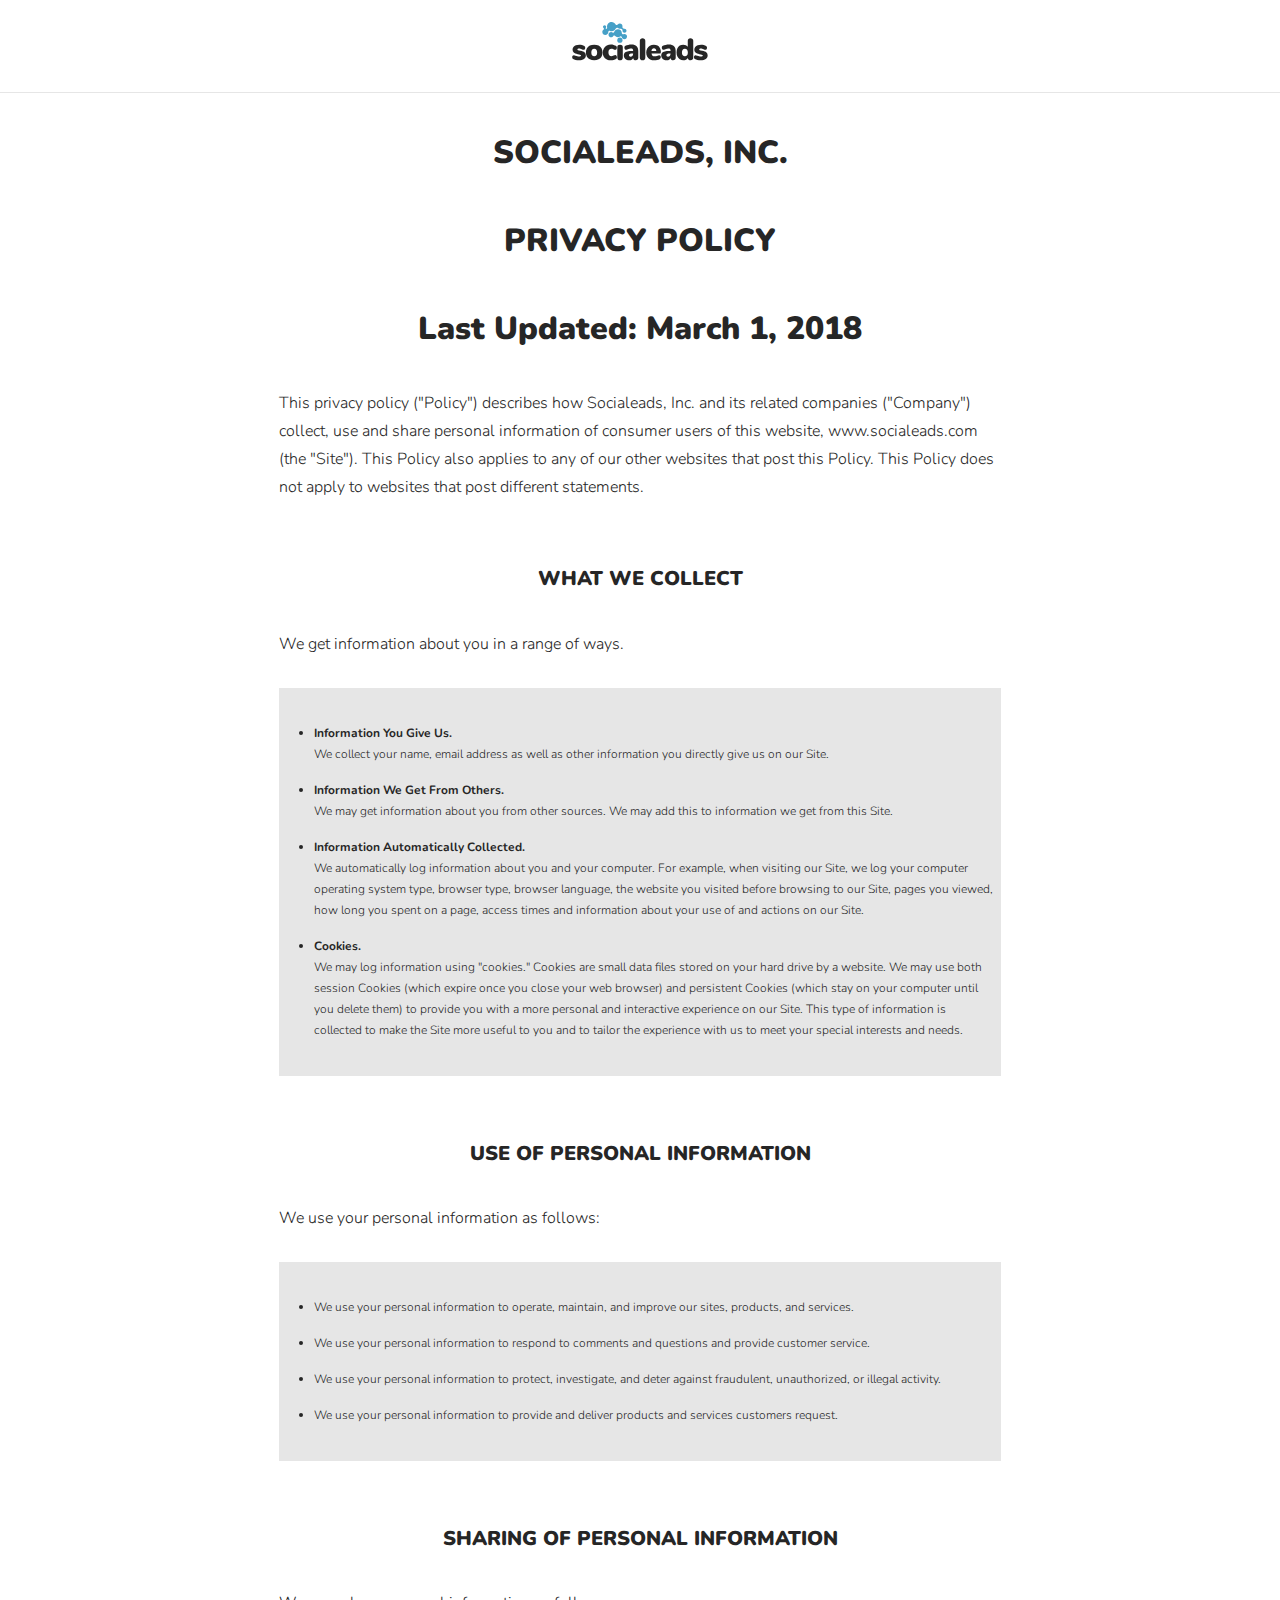
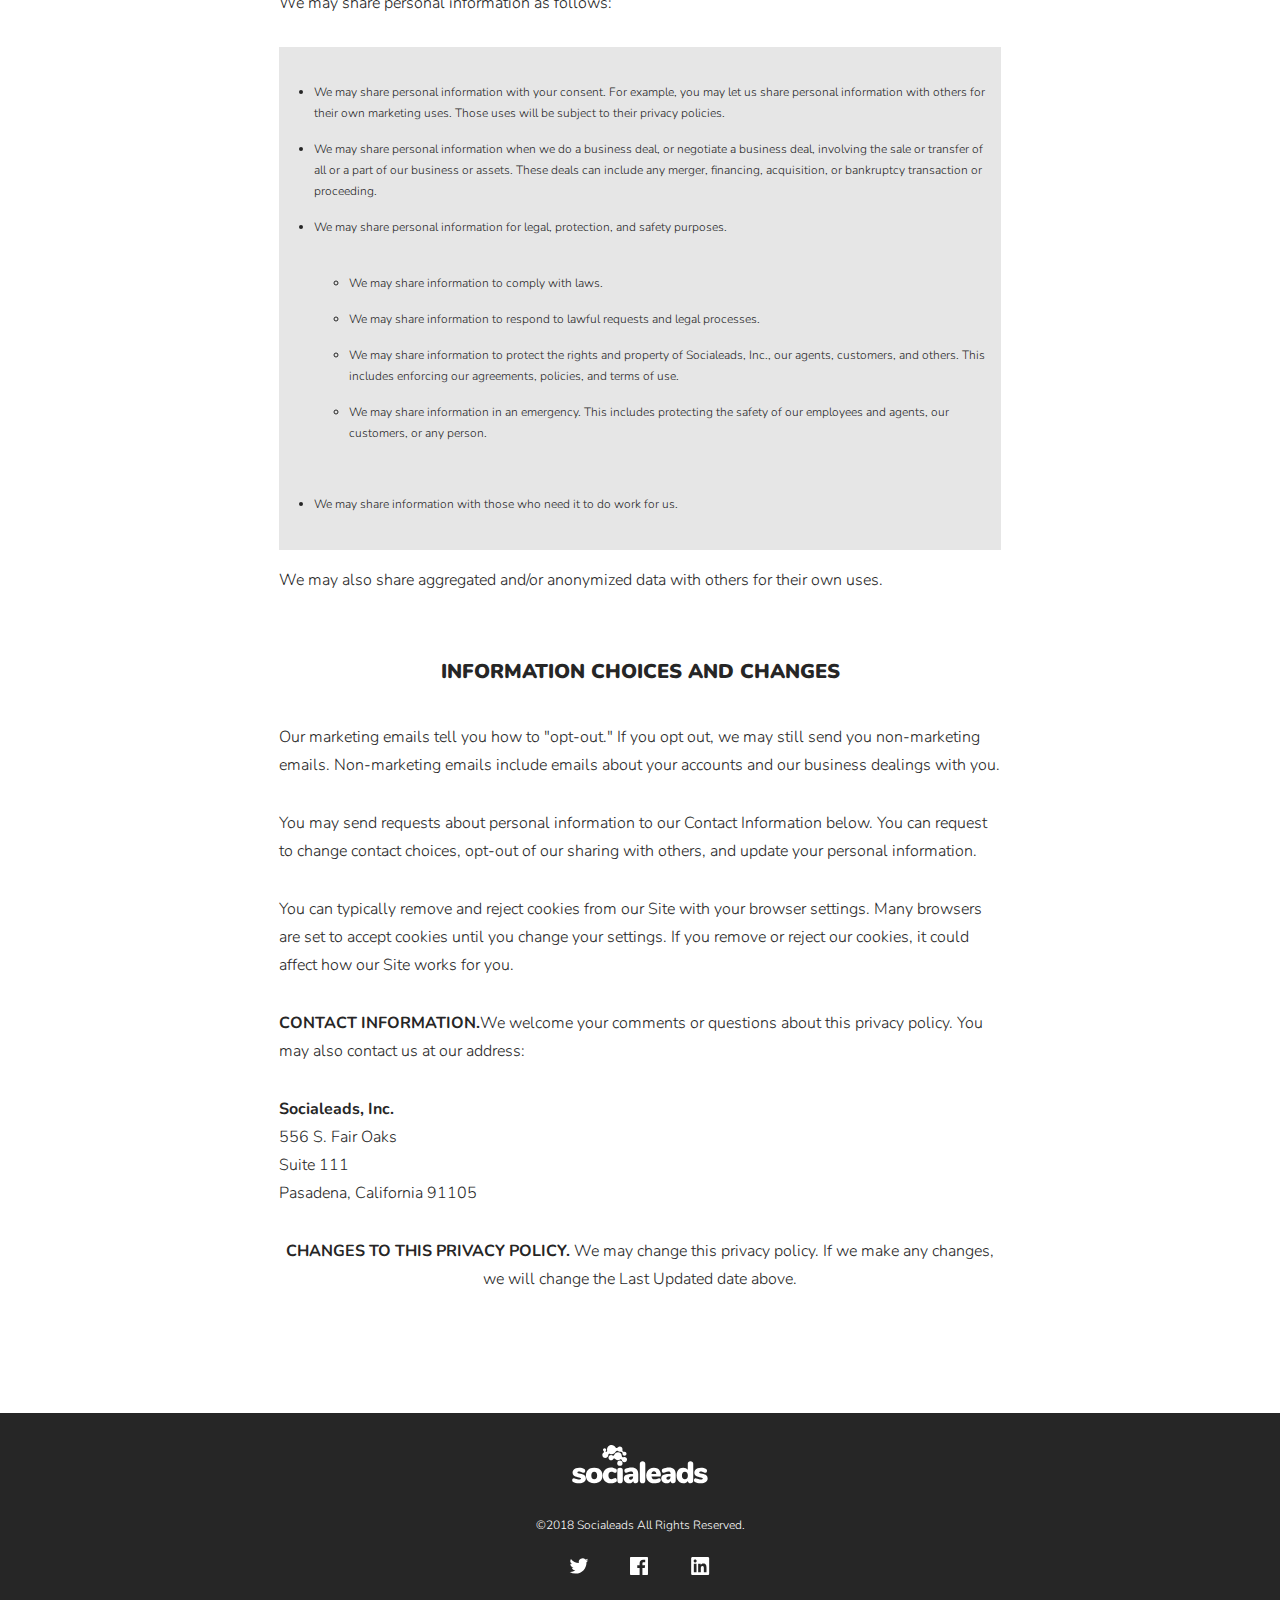
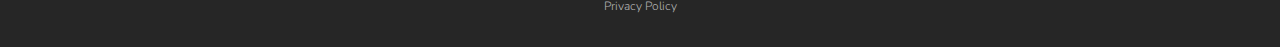
<file: privacy_policy.html>
<html><head><title>Socialeads - Unlock the power of your network.</title><meta charset="utf-8"/><meta name="description" content="Socialeads taps directly into today’s personal and professional social networks to find the right person at the right time to connect with."/><meta name="viewport" content="width=device-width, initial-scale=1, shrink-to-fit=no"/><meta property="og:title" content="Socialeads - Unlock the power of your network."/><meta property="og:description" content="Socialeads taps directly into today’s personal and professional social networks to find the right person at the right time to connect with."/><meta property="og:url" content=""/><meta property="og:image" content="https://images.pexels.com/photos/618613/pexels-photo-618613.jpeg?w=1260&amp;h=750&amp;dpr=2&amp;auto=compress&amp;cs=tinysrgb"/><script src="https://kryogenix.org/code/browser/smoothscroll/smoothscroll.js"></script><script src="/assets/js/app.js"></script><link rel="stylesheet" href="https://fonts.googleapis.com/css?family=Nunito:300,300i,700,700i,900"/><link rel="stylesheet" href="/main.css"/><link rel="icon" type="image/png" href="/assets/images/favicon.png"/></head><body class="loading"><main id="simple"><a href="/" class="logolink"><svg version="1.1" xmlns="http://www.w3.org/2000/svg" xmlns:xlink="http://www.w3.org/1999/xlink" x="0px" y="0px" viewbox="0 0 475 142.9" style="enable-background:new 0 0 475 142.9;" xml:space="preserve" class="logo"><style type="text/css"></style><g class="type"><path d="M18.9,135.9c-3.2-0.7-6-1.8-8.4-3.3c-1-0.5-1.7-1.3-2.3-2.5c-0.6-1.2-0.8-2.5-0.8-4c0-1.9,0.5-3.4,1.5-4.6		c1-1.2,2.3-1.8,3.8-1.8c1,0,2,0.1,2.9,0.4c0.9,0.2,2,0.6,3.3,1.2c2.2,0.8,4.2,1.4,5.9,1.8c1.7,0.4,3.9,0.6,6.5,0.6		c1.9,0,3.4-0.3,4.4-0.8c1.1-0.5,1.6-1.3,1.6-2.2c0-0.8-0.3-1.4-0.8-1.8s-1.5-0.8-3-1.2c-1.5-0.4-3.9-0.9-7.4-1.6		c-6.2-1.2-10.6-3-13.4-5.4c-2.7-2.4-4.1-5.8-4.1-10.2c0-3.2,1-6.1,3-8.6c2-2.6,4.7-4.6,8.2-6c3.5-1.5,7.4-2.2,11.7-2.2		c3.1,0,6.2,0.4,9.1,1.1c3,0.8,5.6,1.8,7.9,3.2c2.2,1.3,3.2,3.3,3.2,6c0,1.9-0.5,3.6-1.6,4.9c-1,1.3-2.3,2-3.9,2		c-1.8,0-4-0.6-6.5-1.8c-1.7-0.8-3.1-1.3-4.4-1.7c-1.3-0.4-2.8-0.6-4.5-0.6c-1.7,0-3.1,0.3-4.1,0.8c-1,0.5-1.5,1.3-1.5,2.2		c0,1.1,0.7,2,2,2.6c1.4,0.6,4,1.3,8.1,2.1c6.7,1.2,11.5,3,14.3,5.4c2.8,2.4,4.2,5.9,4.2,10.4c0,5.1-2.1,9.1-6.3,12.1		c-4.2,3-9.8,4.5-16.9,4.5C26,136.9,22.1,136.5,18.9,135.9z" class="fill-one"></path><path d="M67.3,133.6c-4.3-2.2-7.6-5.3-9.9-9.3c-2.3-4-3.5-8.8-3.5-14.2c0-5.4,1.2-10.1,3.5-14.1c2.3-4,5.6-7.1,9.8-9.2		c4.2-2.2,9.2-3.2,14.9-3.2c5.7,0,10.7,1.1,14.9,3.2c4.2,2.2,7.5,5.2,9.8,9.2c2.3,4,3.5,8.7,3.5,14.1c0,5.4-1.2,10.1-3.5,14.2		c-2.3,4-5.6,7.1-9.8,9.3c-4.2,2.2-9.2,3.3-14.9,3.3C76.5,136.9,71.6,135.8,67.3,133.6z M92.1,110.1c0-8.6-3.3-12.9-9.9-12.9		c-6.6,0-9.9,4.3-9.9,12.9c0,8.6,3.3,12.9,9.9,12.9C88.8,123,92.1,118.7,92.1,110.1z" class="fill-one"></path><path d="M118.5,129.8c-4.9-4.7-7.3-11.2-7.3-19.3c0-5.3,1.2-10.1,3.5-14.2c2.4-4.1,5.7-7.3,10-9.5		c4.3-2.2,9.2-3.3,14.6-3.3c2.9,0,5.8,0.4,8.8,1.1c2.9,0.8,5.5,1.8,7.7,3.2c2.2,1.3,3.2,3.3,3.2,6c0,2.2-0.5,3.9-1.5,5.3		c-1,1.4-2.3,2-3.9,2c-1,0-2-0.2-3-0.5c-1-0.3-2.1-0.8-3.2-1.4c-1.4-0.6-2.6-1.1-3.5-1.4c-1-0.3-2.1-0.5-3.2-0.5		c-6.9,0-10.3,4.2-10.3,12.6c0,4.2,0.9,7.3,2.7,9.5c1.8,2.2,4.3,3.3,7.7,3.3c1.2,0,2.3-0.2,3.3-0.5c1-0.3,2.1-0.8,3.4-1.4		c1.4-0.6,2.5-1.1,3.4-1.4c0.9-0.3,1.8-0.5,2.9-0.5c1.6,0,2.9,0.7,3.9,2c1,1.4,1.5,3.1,1.5,5.3c0,1.3-0.3,2.5-0.8,3.6		c-0.6,1.1-1.3,1.9-2.3,2.4c-4.8,2.9-10.6,4.4-17.5,4.4C130,136.9,123.4,134.5,118.5,129.8z" class="fill-one"></path><path d="M163.2,134.6c-1.8-1.4-2.7-3.6-2.7-6.4V92.3c0-2.8,0.9-5,2.7-6.4c1.8-1.4,4-2.1,6.6-2.1c2.6,0,4.8,0.7,6.6,2.1		c1.8,1.4,2.7,3.6,2.7,6.4v35.9c0,2.8-0.9,5-2.7,6.4c-1.8,1.4-4,2.1-6.6,2.1C167.2,136.7,165,136,163.2,134.6z" class="fill-one"></path><path d="M226,89.2c3.8,3.8,5.7,9.5,5.7,17.2v21.8c0,2.6-0.8,4.7-2.3,6.2c-1.6,1.5-3.7,2.2-6.5,2.2		c-2.4,0-4.4-0.7-6-2.1c-1.6-1.4-2.4-3.3-2.6-5.6c-1,2.5-2.6,4.4-4.9,5.8c-2.3,1.4-5,2.1-8.2,2.1c-3.5,0-6.7-0.7-9.6-2.1		c-2.8-1.4-5.1-3.4-6.7-5.9c-1.6-2.5-2.4-5.4-2.4-8.6c0-3.7,1-6.6,2.9-8.8c1.9-2.2,5-3.8,9.1-4.7c4.2-1,9.8-1.5,16.9-1.5h2.8V104		c0-2.4-0.6-4.2-1.7-5.3c-1.1-1.1-3-1.6-5.6-1.6c-2.8,0-7,1-12.5,2.9c-1.6,0.6-3,0.8-4.1,0.8c-1.7,0-3.1-0.6-4.2-1.9		c-1-1.3-1.6-2.9-1.6-4.9c0-1.5,0.3-2.8,0.9-3.8c0.6-1,1.6-1.8,3-2.6c2.4-1.3,5.5-2.3,9.2-3c3.7-0.8,7.3-1.1,10.8-1.1		C216.4,83.5,222.2,85.4,226,89.2z M211.7,121.8c1.6-1.8,2.4-4,2.4-6.8v-1.2h-1.7c-4.4,0-7.6,0.4-9.5,1.2c-1.9,0.8-2.8,2.1-2.8,4		c0,1.6,0.5,2.9,1.5,4c1,1,2.3,1.6,3.9,1.6C208,124.5,210.1,123.6,211.7,121.8z" class="fill-one"></path></g><g class="type"><path d="M239.6,134.6c-1.8-1.4-2.7-3.6-2.7-6.4V70.7c0-2.8,0.9-5,2.7-6.5c1.8-1.5,4-2.2,6.6-2.2c2.6,0,4.8,0.7,6.6,2.2		c1.8,1.5,2.7,3.6,2.7,6.5v57.4c0,2.8-0.9,5-2.7,6.4c-1.8,1.4-4,2.1-6.6,2.1C243.5,136.7,241.3,136,239.6,134.6z" class="fill-two"></path><path d="M306.6,121.5c1,1.2,1.5,2.9,1.5,4.9c0,2.8-1.4,4.9-4.1,6.4c-2.4,1.2-5.2,2.2-8.4,3c-3.2,0.8-6.2,1.2-8.9,1.2		c-5.7,0-10.7-1.1-14.9-3.2c-4.2-2.2-7.5-5.2-9.8-9.3c-2.3-4-3.4-8.8-3.4-14.2c0-5.1,1.1-9.7,3.3-13.8c2.2-4.1,5.2-7.2,9.2-9.5		c3.9-2.3,8.4-3.4,13.3-3.4c4.8,0,9,1,12.6,3.1c3.6,2.1,6.4,5,8.4,8.9c2,3.8,3,8.3,3,13.4c0,1.6-0.4,2.8-1.1,3.7		c-0.7,0.9-1.8,1.3-3.2,1.3h-27.5c0.5,3.3,1.6,5.7,3.2,7.2c1.7,1.5,4.1,2.2,7.4,2.2c1.7,0,3.3-0.2,4.8-0.6c1.5-0.4,3.1-0.9,4.9-1.6		c1-0.4,2.1-0.8,3.1-1.1c1-0.3,1.9-0.5,2.8-0.5C304.3,119.6,305.6,120.2,306.6,121.5z M279,98.4c-1.5,1.6-2.3,3.8-2.6,6.8h16.4		c-0.4-6.1-3.1-9.2-7.9-9.2C282.4,96,280.5,96.8,279,98.4z" class="fill-two"></path><path d="M353,89.2c3.8,3.8,5.7,9.5,5.7,17.2v21.8c0,2.6-0.8,4.7-2.3,6.2c-1.6,1.5-3.7,2.2-6.5,2.2		c-2.4,0-4.4-0.7-6-2.1c-1.6-1.4-2.4-3.3-2.6-5.6c-1,2.5-2.6,4.4-4.9,5.8c-2.3,1.4-5,2.1-8.2,2.1c-3.5,0-6.7-0.7-9.6-2.1		c-2.8-1.4-5.1-3.4-6.7-5.9c-1.6-2.5-2.4-5.4-2.4-8.6c0-3.7,1-6.6,2.9-8.8c1.9-2.2,5-3.8,9.1-4.7c4.2-1,9.8-1.5,16.9-1.5h2.8V104		c0-2.4-0.6-4.2-1.7-5.3c-1.1-1.1-3-1.6-5.6-1.6c-2.8,0-7,1-12.5,2.9c-1.6,0.6-3,0.8-4.1,0.8c-1.7,0-3.1-0.6-4.2-1.9		s-1.6-2.9-1.6-4.9c0-1.5,0.3-2.8,0.9-3.8c0.6-1,1.6-1.8,3-2.6c2.4-1.3,5.5-2.3,9.2-3c3.7-0.8,7.3-1.1,10.8-1.1		C343.3,83.5,349.2,85.4,353,89.2z M338.6,121.8c1.6-1.8,2.4-4,2.4-6.8v-1.2h-1.7c-4.4,0-7.6,0.4-9.5,1.2c-1.9,0.8-2.8,2.1-2.8,4		c0,1.6,0.5,2.9,1.5,4c1,1,2.3,1.6,3.9,1.6C335,124.5,337,123.6,338.6,121.8z" class="fill-two"></path><path d="M415.5,64.4c1.8,1.6,2.7,3.6,2.7,6v57.7c0,2.6-0.8,4.7-2.5,6.3c-1.7,1.5-3.9,2.3-6.7,2.3c-2.6,0-4.7-0.7-6.3-2		c-1.6-1.4-2.6-3.2-2.8-5.6c-1.5,2.4-3.6,4.3-6.4,5.7c-2.8,1.4-5.9,2.1-9.3,2.1c-4.4,0-8.3-1.1-11.7-3.4c-3.4-2.3-6.1-5.4-8.1-9.5		c-1.9-4.1-2.9-8.8-2.9-14.1c0-5.3,1-9.9,2.9-13.9c1.9-4,4.6-7.1,8-9.2c3.4-2.2,7.4-3.2,11.8-3.2c3.3,0,6.3,0.7,9,2		c2.7,1.3,4.9,3.1,6.4,5.3V70.1c0-2.4,0.8-4.4,2.4-5.8c1.6-1.5,3.8-2.2,6.6-2.2C411.4,62.1,413.7,62.9,415.5,64.4z M397.3,119.7		c1.7-2.2,2.6-5.4,2.6-9.6c0-4.1-0.9-7.2-2.6-9.4c-1.7-2.2-4.2-3.3-7.5-3.3c-3.2,0-5.7,1.1-7.4,3.2c-1.7,2.2-2.6,5.2-2.6,9.3		c0,4.2,0.9,7.4,2.7,9.7s4.2,3.4,7.3,3.4C393.1,123,395.6,121.9,397.3,119.7z" class="fill-two"></path><path d="M432.2,135.9c-3.2-0.7-6-1.8-8.4-3.3c-1-0.5-1.7-1.3-2.3-2.5c-0.6-1.2-0.8-2.5-0.8-4c0-1.9,0.5-3.4,1.5-4.6		c1-1.2,2.3-1.8,3.8-1.8c1,0,2,0.1,2.9,0.4c0.9,0.2,2,0.6,3.3,1.2c2.2,0.8,4.2,1.4,5.9,1.8c1.7,0.4,3.9,0.6,6.5,0.6		c1.9,0,3.4-0.3,4.4-0.8c1.1-0.5,1.6-1.3,1.6-2.2c0-0.8-0.3-1.4-0.8-1.8c-0.5-0.4-1.5-0.8-3-1.2c-1.5-0.4-3.9-0.9-7.4-1.6		c-6.2-1.2-10.6-3-13.4-5.4c-2.7-2.4-4.1-5.8-4.1-10.2c0-3.2,1-6.1,3-8.6c2-2.6,4.7-4.6,8.2-6c3.5-1.5,7.4-2.2,11.7-2.2		c3.1,0,6.2,0.4,9.1,1.1c3,0.8,5.6,1.8,7.9,3.2c2.2,1.3,3.2,3.3,3.2,6c0,1.9-0.5,3.6-1.6,4.9c-1,1.3-2.3,2-3.9,2		c-1.8,0-4-0.6-6.5-1.8c-1.7-0.8-3.1-1.3-4.4-1.7c-1.3-0.4-2.8-0.6-4.5-0.6c-1.7,0-3.1,0.3-4.1,0.8c-1,0.5-1.5,1.3-1.5,2.2		c0,1.1,0.7,2,2,2.6c1.4,0.6,4,1.3,8.1,2.1c6.7,1.2,11.5,3,14.3,5.4c2.8,2.4,4.2,5.9,4.2,10.4c0,5.1-2.1,9.1-6.3,12.1		c-4.2,3-9.8,4.5-16.9,4.5C439.3,136.9,435.4,136.5,432.2,135.9z" class="fill-two"></path></g><g class="brain"><circle cx="169.2" cy="68.4" r="8.8" class="fill-two"></circle><path d="M191,50.4c-2.6-2.6-6.3-3.2-9.4-2l0,0c-2.6,1-5.5-0.9-5.6-3.7l0,0c-0.2-7.3-6.1-13.1-13.4-13.1		c-6,0-11.1,4-12.8,9.5l0,0c-0.7,2.2-3.3,3-5.1,1.6l0,0c-1.5-1.1-3.3-1.8-5.3-1.8c-4.9,0-8.8,3.9-8.8,8.8s3.9,8.8,8.8,8.8		c3.3,0,6.1-1.8,7.6-4.4l0,0c1.1-2,3.8-2.2,5.3-0.5l0,0c2.5,2.9,6.1,4.7,10.2,4.7c2.7,0,5.3-0.8,7.4-2.2l0,0		c2.4-1.6,5.6-0.3,6.2,2.5l0,0c0.4,1.5,1.1,3,2.3,4.2c3.4,3.4,9,3.4,12.5,0C194.4,59.4,194.4,53.9,191,50.4z" class="fill-two"></path><path d="M135.8,37.1L135.8,37.1c1.7,0.6,3.5,1,5.4,1c6.4,0,11.8-3.8,14.3-9.2l0,0c1.3-2.8,5-3.5,7.2-1.4l0,0		c1.6,1.6,3.9,2.6,6.3,2.6c0.8,0,1.5-0.1,2.3-0.3l0,0c3.7-0.9,7.2,2.1,6.8,5.9l0,0c0,0.2,0,0.4,0,0.7c0,3.8,3,6.8,6.8,6.8		s6.8-3,6.8-6.8s-3-6.8-6.8-6.8c-0.3,0-0.6,0-0.9,0.1l0,0c-3.8,0.5-6.9-2.9-6.1-6.6l0,0c0.1-0.6,0.2-1.3,0.2-1.9c0-5-4.1-9-9-9		c-2.8,0-5.3,1.3-7,3.3l0,0c-2,2.4-5.7,2.1-7.3-0.6l0,0C152,10,147,6.8,141.2,6.8c-8.6,0-15.6,7-15.6,15.6c0,1.1,0.1,2.2,0.4,3.3		l0,0c0.6,2.5-1.3,4.9-3.7,5.2c-1.4-1-1.7-2.9-0.6-4.3l0,0c0.7-0.9,1.2-2.1,1.2-3.4c0-3-2.5-5.5-5.5-5.5s-5.5,2.5-5.5,5.5		c0,1.8,0.9,3.5,2.3,4.5l0,0c1.7,1.2,1.7,3.7-0.1,4.9l0,0c-2.7,1.8-4.5,4.9-4.5,8.5c0,5.7,4.6,10.2,10.2,10.2		c5.6,0,10.2-4.6,10.2-10.2l0,0C130,38.1,133,36.1,135.8,37.1z" class="fill-two"></path></g></svg></a><section><div class="container"><div class="column col-lg-10 col-xl-8"><h3>SOCIALEADS, INC.</h3><h3>PRIVACY POLICY</h3><h3>Last Updated: March 1, 2018</h3><p>This privacy policy ("Policy") describes how Socialeads, Inc. and its related companies ("Company") collect, use and share personal information of consumer users of this website, www.socialeads.com (the "Site"). This Policy also applies to any of our other websites that post this Policy. This Policy does not apply to websites that post different statements.</p><h5>WHAT WE COLLECT</h5><p>We get information about you in a range of ways. </p><ul><li> <strong>Information You Give Us. </strong><span>We collect your‎ name, email address as well as other information you directly give us on our Site.</span></li><li> <strong>Information We Get From Others. </strong><span>We may get information about you from other sources. We may add this to information we get from this Site.</span></li><li> <strong>Information Automatically Collected. </strong><span>We automatically log information about you and your computer. For example, when visiting our Site, we log your computer operating system type, browser type, browser language, the website you visited before browsing to our Site, pages you viewed, how long you spent on a page, access times and information about your use of and actions on our Site. </span></li><li> <strong>Cookies. </strong><span>We may log information using "cookies." Cookies are small data files stored on your hard drive by a website. We may use both session Cookies (which expire once you close your web browser) and persistent Cookies (which stay on your computer until you delete them) to provide you with a more personal and interactive experience on our Site.    This type of information is collected to make the Site more useful to you and to tailor the experience with us to meet your special interests and needs.</span></li></ul><h5>USE OF PERSONAL INFORMATION</h5><p>We use your personal information as follows:</p><ul><li>We use your personal information to operate, maintain, and improve our sites, products, and services.</li><li>We use your personal information to respond to comments and questions and provide customer service.</li><li>We use your personal information to protect, investigate, and deter against fraudulent, unauthorized, or illegal activity.</li><li>We use your personal information to provide and deliver products and services customers request.</li></ul><h5>SHARING OF PERSONAL INFORMATION</h5><p>We may share personal information as follows:</p><ul><li>We may share personal information with your consent. For example, you may let us share personal information with others for their own marketing uses. Those uses will be subject to their privacy policies.</li><li>We may share personal information when we do a business deal, or negotiate a business deal, involving the sale or transfer of all or a part of our business or assets. These deals can include any merger, financing, acquisition, or bankruptcy transaction or proceeding.</li><li>We may share personal information for legal, protection, and safety purposes.<ul><li>We may share information to comply with laws.</li><li>We may share information to respond to lawful requests and legal processes.</li><li>We may share information to protect the rights and property of Socialeads, Inc., our agents, customers, and others. This includes enforcing our agreements, policies, and terms of use.</li><li>We may share information in an emergency. This includes protecting the safety of our employees and agents, our customers, or any person.</li></ul></li><li>We may share information with those who need it to do work for us.</li></ul><p>We may also share aggregated and/or anonymized data with others for their own uses.</p><h5>INFORMATION CHOICES AND CHANGES</h5><p>Our marketing emails tell you how to "opt-out." If you opt out, we may still send you non-marketing emails. Non-marketing emails include emails about your accounts and our business dealings with you.</p><p>You may send requests about personal information to our Contact Information below. You can request to change contact choices, opt-out of our sharing with others, and update your personal information.</p><p>You can typically remove and reject cookies from our Site with your browser settings. Many browsers are set to accept cookies until you change your settings. If you remove or reject our cookies, it could affect how our Site works for you. </p><p> <strong>CONTACT INFORMATION.</strong><span>We welcome your comments or questions about this privacy policy. You may also contact us at our address:</span></p><p> <strong>Socialeads, Inc.</strong><br><span>556 S. Fair Oaks</span><br><span>Suite 111</span><br><span>Pasadena, California 91105</span></p><p><strong>CHANGES TO THIS PRIVACY POLICY. </strong><span>We may change this privacy policy. If we make any changes, we will change the Last Updated date above.</span></p></div></div></section></main><footer id="siteFooter"><div class="container"><div class="col-12"><svg version="1.1" xmlns="http://www.w3.org/2000/svg" xmlns:xlink="http://www.w3.org/1999/xlink" x="0px" y="0px" viewbox="0 0 475 142.9" style="enable-background:new 0 0 475 142.9;" xml:space="preserve" class="logo"><style type="text/css"></style><g class="type"><path d="M18.9,135.9c-3.2-0.7-6-1.8-8.4-3.3c-1-0.5-1.7-1.3-2.3-2.5c-0.6-1.2-0.8-2.5-0.8-4c0-1.9,0.5-3.4,1.5-4.6		c1-1.2,2.3-1.8,3.8-1.8c1,0,2,0.1,2.9,0.4c0.9,0.2,2,0.6,3.3,1.2c2.2,0.8,4.2,1.4,5.9,1.8c1.7,0.4,3.9,0.6,6.5,0.6		c1.9,0,3.4-0.3,4.4-0.8c1.1-0.5,1.6-1.3,1.6-2.2c0-0.8-0.3-1.4-0.8-1.8s-1.5-0.8-3-1.2c-1.5-0.4-3.9-0.9-7.4-1.6		c-6.2-1.2-10.6-3-13.4-5.4c-2.7-2.4-4.1-5.8-4.1-10.2c0-3.2,1-6.1,3-8.6c2-2.6,4.7-4.6,8.2-6c3.5-1.5,7.4-2.2,11.7-2.2		c3.1,0,6.2,0.4,9.1,1.1c3,0.8,5.6,1.8,7.9,3.2c2.2,1.3,3.2,3.3,3.2,6c0,1.9-0.5,3.6-1.6,4.9c-1,1.3-2.3,2-3.9,2		c-1.8,0-4-0.6-6.5-1.8c-1.7-0.8-3.1-1.3-4.4-1.7c-1.3-0.4-2.8-0.6-4.5-0.6c-1.7,0-3.1,0.3-4.1,0.8c-1,0.5-1.5,1.3-1.5,2.2		c0,1.1,0.7,2,2,2.6c1.4,0.6,4,1.3,8.1,2.1c6.7,1.2,11.5,3,14.3,5.4c2.8,2.4,4.2,5.9,4.2,10.4c0,5.1-2.1,9.1-6.3,12.1		c-4.2,3-9.8,4.5-16.9,4.5C26,136.9,22.1,136.5,18.9,135.9z" class="fill-one"></path><path d="M67.3,133.6c-4.3-2.2-7.6-5.3-9.9-9.3c-2.3-4-3.5-8.8-3.5-14.2c0-5.4,1.2-10.1,3.5-14.1c2.3-4,5.6-7.1,9.8-9.2		c4.2-2.2,9.2-3.2,14.9-3.2c5.7,0,10.7,1.1,14.9,3.2c4.2,2.2,7.5,5.2,9.8,9.2c2.3,4,3.5,8.7,3.5,14.1c0,5.4-1.2,10.1-3.5,14.2		c-2.3,4-5.6,7.1-9.8,9.3c-4.2,2.2-9.2,3.3-14.9,3.3C76.5,136.9,71.6,135.8,67.3,133.6z M92.1,110.1c0-8.6-3.3-12.9-9.9-12.9		c-6.6,0-9.9,4.3-9.9,12.9c0,8.6,3.3,12.9,9.9,12.9C88.8,123,92.1,118.7,92.1,110.1z" class="fill-one"></path><path d="M118.5,129.8c-4.9-4.7-7.3-11.2-7.3-19.3c0-5.3,1.2-10.1,3.5-14.2c2.4-4.1,5.7-7.3,10-9.5		c4.3-2.2,9.2-3.3,14.6-3.3c2.9,0,5.8,0.4,8.8,1.1c2.9,0.8,5.5,1.8,7.7,3.2c2.2,1.3,3.2,3.3,3.2,6c0,2.2-0.5,3.9-1.5,5.3		c-1,1.4-2.3,2-3.9,2c-1,0-2-0.2-3-0.5c-1-0.3-2.1-0.8-3.2-1.4c-1.4-0.6-2.6-1.1-3.5-1.4c-1-0.3-2.1-0.5-3.2-0.5		c-6.9,0-10.3,4.2-10.3,12.6c0,4.2,0.9,7.3,2.7,9.5c1.8,2.2,4.3,3.3,7.7,3.3c1.2,0,2.3-0.2,3.3-0.5c1-0.3,2.1-0.8,3.4-1.4		c1.4-0.6,2.5-1.1,3.4-1.4c0.9-0.3,1.8-0.5,2.9-0.5c1.6,0,2.9,0.7,3.9,2c1,1.4,1.5,3.1,1.5,5.3c0,1.3-0.3,2.5-0.8,3.6		c-0.6,1.1-1.3,1.9-2.3,2.4c-4.8,2.9-10.6,4.4-17.5,4.4C130,136.9,123.4,134.5,118.5,129.8z" class="fill-one"></path><path d="M163.2,134.6c-1.8-1.4-2.7-3.6-2.7-6.4V92.3c0-2.8,0.9-5,2.7-6.4c1.8-1.4,4-2.1,6.6-2.1c2.6,0,4.8,0.7,6.6,2.1		c1.8,1.4,2.7,3.6,2.7,6.4v35.9c0,2.8-0.9,5-2.7,6.4c-1.8,1.4-4,2.1-6.6,2.1C167.2,136.7,165,136,163.2,134.6z" class="fill-one"></path><path d="M226,89.2c3.8,3.8,5.7,9.5,5.7,17.2v21.8c0,2.6-0.8,4.7-2.3,6.2c-1.6,1.5-3.7,2.2-6.5,2.2		c-2.4,0-4.4-0.7-6-2.1c-1.6-1.4-2.4-3.3-2.6-5.6c-1,2.5-2.6,4.4-4.9,5.8c-2.3,1.4-5,2.1-8.2,2.1c-3.5,0-6.7-0.7-9.6-2.1		c-2.8-1.4-5.1-3.4-6.7-5.9c-1.6-2.5-2.4-5.4-2.4-8.6c0-3.7,1-6.6,2.9-8.8c1.9-2.2,5-3.8,9.1-4.7c4.2-1,9.8-1.5,16.9-1.5h2.8V104		c0-2.4-0.6-4.2-1.7-5.3c-1.1-1.1-3-1.6-5.6-1.6c-2.8,0-7,1-12.5,2.9c-1.6,0.6-3,0.8-4.1,0.8c-1.7,0-3.1-0.6-4.2-1.9		c-1-1.3-1.6-2.9-1.6-4.9c0-1.5,0.3-2.8,0.9-3.8c0.6-1,1.6-1.8,3-2.6c2.4-1.3,5.5-2.3,9.2-3c3.7-0.8,7.3-1.1,10.8-1.1		C216.4,83.5,222.2,85.4,226,89.2z M211.7,121.8c1.6-1.8,2.4-4,2.4-6.8v-1.2h-1.7c-4.4,0-7.6,0.4-9.5,1.2c-1.9,0.8-2.8,2.1-2.8,4		c0,1.6,0.5,2.9,1.5,4c1,1,2.3,1.6,3.9,1.6C208,124.5,210.1,123.6,211.7,121.8z" class="fill-one"></path></g><g class="type"><path d="M239.6,134.6c-1.8-1.4-2.7-3.6-2.7-6.4V70.7c0-2.8,0.9-5,2.7-6.5c1.8-1.5,4-2.2,6.6-2.2c2.6,0,4.8,0.7,6.6,2.2		c1.8,1.5,2.7,3.6,2.7,6.5v57.4c0,2.8-0.9,5-2.7,6.4c-1.8,1.4-4,2.1-6.6,2.1C243.5,136.7,241.3,136,239.6,134.6z" class="fill-two"></path><path d="M306.6,121.5c1,1.2,1.5,2.9,1.5,4.9c0,2.8-1.4,4.9-4.1,6.4c-2.4,1.2-5.2,2.2-8.4,3c-3.2,0.8-6.2,1.2-8.9,1.2		c-5.7,0-10.7-1.1-14.9-3.2c-4.2-2.2-7.5-5.2-9.8-9.3c-2.3-4-3.4-8.8-3.4-14.2c0-5.1,1.1-9.7,3.3-13.8c2.2-4.1,5.2-7.2,9.2-9.5		c3.9-2.3,8.4-3.4,13.3-3.4c4.8,0,9,1,12.6,3.1c3.6,2.1,6.4,5,8.4,8.9c2,3.8,3,8.3,3,13.4c0,1.6-0.4,2.8-1.1,3.7		c-0.7,0.9-1.8,1.3-3.2,1.3h-27.5c0.5,3.3,1.6,5.7,3.2,7.2c1.7,1.5,4.1,2.2,7.4,2.2c1.7,0,3.3-0.2,4.8-0.6c1.5-0.4,3.1-0.9,4.9-1.6		c1-0.4,2.1-0.8,3.1-1.1c1-0.3,1.9-0.5,2.8-0.5C304.3,119.6,305.6,120.2,306.6,121.5z M279,98.4c-1.5,1.6-2.3,3.8-2.6,6.8h16.4		c-0.4-6.1-3.1-9.2-7.9-9.2C282.4,96,280.5,96.8,279,98.4z" class="fill-two"></path><path d="M353,89.2c3.8,3.8,5.7,9.5,5.7,17.2v21.8c0,2.6-0.8,4.7-2.3,6.2c-1.6,1.5-3.7,2.2-6.5,2.2		c-2.4,0-4.4-0.7-6-2.1c-1.6-1.4-2.4-3.3-2.6-5.6c-1,2.5-2.6,4.4-4.9,5.8c-2.3,1.4-5,2.1-8.2,2.1c-3.5,0-6.7-0.7-9.6-2.1		c-2.8-1.4-5.1-3.4-6.7-5.9c-1.6-2.5-2.4-5.4-2.4-8.6c0-3.7,1-6.6,2.9-8.8c1.9-2.2,5-3.8,9.1-4.7c4.2-1,9.8-1.5,16.9-1.5h2.8V104		c0-2.4-0.6-4.2-1.7-5.3c-1.1-1.1-3-1.6-5.6-1.6c-2.8,0-7,1-12.5,2.9c-1.6,0.6-3,0.8-4.1,0.8c-1.7,0-3.1-0.6-4.2-1.9		s-1.6-2.9-1.6-4.9c0-1.5,0.3-2.8,0.9-3.8c0.6-1,1.6-1.8,3-2.6c2.4-1.3,5.5-2.3,9.2-3c3.7-0.8,7.3-1.1,10.8-1.1		C343.3,83.5,349.2,85.4,353,89.2z M338.6,121.8c1.6-1.8,2.4-4,2.4-6.8v-1.2h-1.7c-4.4,0-7.6,0.4-9.5,1.2c-1.9,0.8-2.8,2.1-2.8,4		c0,1.6,0.5,2.9,1.5,4c1,1,2.3,1.6,3.9,1.6C335,124.5,337,123.6,338.6,121.8z" class="fill-two"></path><path d="M415.5,64.4c1.8,1.6,2.7,3.6,2.7,6v57.7c0,2.6-0.8,4.7-2.5,6.3c-1.7,1.5-3.9,2.3-6.7,2.3c-2.6,0-4.7-0.7-6.3-2		c-1.6-1.4-2.6-3.2-2.8-5.6c-1.5,2.4-3.6,4.3-6.4,5.7c-2.8,1.4-5.9,2.1-9.3,2.1c-4.4,0-8.3-1.1-11.7-3.4c-3.4-2.3-6.1-5.4-8.1-9.5		c-1.9-4.1-2.9-8.8-2.9-14.1c0-5.3,1-9.9,2.9-13.9c1.9-4,4.6-7.1,8-9.2c3.4-2.2,7.4-3.2,11.8-3.2c3.3,0,6.3,0.7,9,2		c2.7,1.3,4.9,3.1,6.4,5.3V70.1c0-2.4,0.8-4.4,2.4-5.8c1.6-1.5,3.8-2.2,6.6-2.2C411.4,62.1,413.7,62.9,415.5,64.4z M397.3,119.7		c1.7-2.2,2.6-5.4,2.6-9.6c0-4.1-0.9-7.2-2.6-9.4c-1.7-2.2-4.2-3.3-7.5-3.3c-3.2,0-5.7,1.1-7.4,3.2c-1.7,2.2-2.6,5.2-2.6,9.3		c0,4.2,0.9,7.4,2.7,9.7s4.2,3.4,7.3,3.4C393.1,123,395.6,121.9,397.3,119.7z" class="fill-two"></path><path d="M432.2,135.9c-3.2-0.7-6-1.8-8.4-3.3c-1-0.5-1.7-1.3-2.3-2.5c-0.6-1.2-0.8-2.5-0.8-4c0-1.9,0.5-3.4,1.5-4.6		c1-1.2,2.3-1.8,3.8-1.8c1,0,2,0.1,2.9,0.4c0.9,0.2,2,0.6,3.3,1.2c2.2,0.8,4.2,1.4,5.9,1.8c1.7,0.4,3.9,0.6,6.5,0.6		c1.9,0,3.4-0.3,4.4-0.8c1.1-0.5,1.6-1.3,1.6-2.2c0-0.8-0.3-1.4-0.8-1.8c-0.5-0.4-1.5-0.8-3-1.2c-1.5-0.4-3.9-0.9-7.4-1.6		c-6.2-1.2-10.6-3-13.4-5.4c-2.7-2.4-4.1-5.8-4.1-10.2c0-3.2,1-6.1,3-8.6c2-2.6,4.7-4.6,8.2-6c3.5-1.5,7.4-2.2,11.7-2.2		c3.1,0,6.2,0.4,9.1,1.1c3,0.8,5.6,1.8,7.9,3.2c2.2,1.3,3.2,3.3,3.2,6c0,1.9-0.5,3.6-1.6,4.9c-1,1.3-2.3,2-3.9,2		c-1.8,0-4-0.6-6.5-1.8c-1.7-0.8-3.1-1.3-4.4-1.7c-1.3-0.4-2.8-0.6-4.5-0.6c-1.7,0-3.1,0.3-4.1,0.8c-1,0.5-1.5,1.3-1.5,2.2		c0,1.1,0.7,2,2,2.6c1.4,0.6,4,1.3,8.1,2.1c6.7,1.2,11.5,3,14.3,5.4c2.8,2.4,4.2,5.9,4.2,10.4c0,5.1-2.1,9.1-6.3,12.1		c-4.2,3-9.8,4.5-16.9,4.5C439.3,136.9,435.4,136.5,432.2,135.9z" class="fill-two"></path></g><g class="brain"><circle cx="169.2" cy="68.4" r="8.8" class="fill-two"></circle><path d="M191,50.4c-2.6-2.6-6.3-3.2-9.4-2l0,0c-2.6,1-5.5-0.9-5.6-3.7l0,0c-0.2-7.3-6.1-13.1-13.4-13.1		c-6,0-11.1,4-12.8,9.5l0,0c-0.7,2.2-3.3,3-5.1,1.6l0,0c-1.5-1.1-3.3-1.8-5.3-1.8c-4.9,0-8.8,3.9-8.8,8.8s3.9,8.8,8.8,8.8		c3.3,0,6.1-1.8,7.6-4.4l0,0c1.1-2,3.8-2.2,5.3-0.5l0,0c2.5,2.9,6.1,4.7,10.2,4.7c2.7,0,5.3-0.8,7.4-2.2l0,0		c2.4-1.6,5.6-0.3,6.2,2.5l0,0c0.4,1.5,1.1,3,2.3,4.2c3.4,3.4,9,3.4,12.5,0C194.4,59.4,194.4,53.9,191,50.4z" class="fill-two"></path><path d="M135.8,37.1L135.8,37.1c1.7,0.6,3.5,1,5.4,1c6.4,0,11.8-3.8,14.3-9.2l0,0c1.3-2.8,5-3.5,7.2-1.4l0,0		c1.6,1.6,3.9,2.6,6.3,2.6c0.8,0,1.5-0.1,2.3-0.3l0,0c3.7-0.9,7.2,2.1,6.8,5.9l0,0c0,0.2,0,0.4,0,0.7c0,3.8,3,6.8,6.8,6.8		s6.8-3,6.8-6.8s-3-6.8-6.8-6.8c-0.3,0-0.6,0-0.9,0.1l0,0c-3.8,0.5-6.9-2.9-6.1-6.6l0,0c0.1-0.6,0.2-1.3,0.2-1.9c0-5-4.1-9-9-9		c-2.8,0-5.3,1.3-7,3.3l0,0c-2,2.4-5.7,2.1-7.3-0.6l0,0C152,10,147,6.8,141.2,6.8c-8.6,0-15.6,7-15.6,15.6c0,1.1,0.1,2.2,0.4,3.3		l0,0c0.6,2.5-1.3,4.9-3.7,5.2c-1.4-1-1.7-2.9-0.6-4.3l0,0c0.7-0.9,1.2-2.1,1.2-3.4c0-3-2.5-5.5-5.5-5.5s-5.5,2.5-5.5,5.5		c0,1.8,0.9,3.5,2.3,4.5l0,0c1.7,1.2,1.7,3.7-0.1,4.9l0,0c-2.7,1.8-4.5,4.9-4.5,8.5c0,5.7,4.6,10.2,10.2,10.2		c5.6,0,10.2-4.6,10.2-10.2l0,0C130,38.1,133,36.1,135.8,37.1z" class="fill-two"></path></g></svg><small>&copy;2018 Socialeads All Rights Reserved.</small><div><a href="https://twitter.com/SocialeadsApp" target="_blank"><svg id="Logo_FIXED" data-name="Logo — FIXED" xmlns="http://www.w3.org/2000/svg" viewbox="0 0 400 400"><defs><style>.cls-1{fill:none;}.cls-2{fill:#1da1f2;fill:#FFFFFF;}</style></defs><title>Twitter_Logo_Blue</title><rect width="400" height="400" class="cls-1"></rect><path d="M153.62,301.59c94.34,0,145.94-78.16,145.94-145.94,0-2.22,0-4.43-.15-6.63A104.36,104.36,0,0,0,325,122.47a102.38,102.38,0,0,1-29.46,8.07,51.47,51.47,0,0,0,22.55-28.37,102.79,102.79,0,0,1-32.57,12.45,51.34,51.34,0,0,0-87.41,46.78A145.62,145.62,0,0,1,92.4,107.81a51.33,51.33,0,0,0,15.88,68.47A50.91,50.91,0,0,1,85,169.86c0,.21,0,.43,0,.65a51.31,51.31,0,0,0,41.15,50.28,51.21,51.21,0,0,1-23.16.88,51.35,51.35,0,0,0,47.92,35.62,102.92,102.92,0,0,1-63.7,22A104.41,104.41,0,0,1,75,278.55a145.21,145.21,0,0,0,78.62,23" class="cls-2"></path></svg></a><a href="https://www.facebook.com/SocialeadsApp" target="_blank"><svg version="1.1" xmlns="http://www.w3.org/2000/svg" xmlns:xlink="http://www.w3.org/1999/xlink" x="0px" y="0px" viewbox="0 0 266.9 266.9" xml:space="preserve"><path fill="#FFFFFF" d="M204.6,53.4H62.3c-4.9,0-8.8,4-8.8,8.8v142.3c0,4.9,4,8.8,8.8,8.8h76.6v-62h-20.9v-24.1h20.9 v-17.8c0-20.7,12.6-31.9,31.1-31.9c8.8,0,16.4,0.7,18.6,1v21.6l-12.8,0c-10,0-12,4.8-12,11.8v15.4h23.9l-3.1,24.1h-20.8v62h40.8 c4.9,0,8.8-4,8.8-8.8V62.3C213.4,57.4,209.5,53.4,204.6,53.4z"></path></svg></a><a href="https://www.linkedin.com/company/socialeadsapp" target="_blank"><svg version="1.1" xmlns="http://www.w3.org/2000/svg" xmlns:xlink="http://www.w3.org/1999/xlink" x="0px" y="0px" viewbox="0 0 155.2 144" xml:space="preserve"><g><path fill="#FFFFFF" d="M114.4,28.8H40.8c-3.5,0-6.4,2.8-6.4,6.2V109c0,3.4,2.9,6.2,6.4,6.2h73.6c3.5,0,6.4-2.8,6.4-6.2V35 C120.8,31.6,117.9,28.8,114.4,28.8z M60,102.4H47.2V61.2H60V102.4z M53.6,55.6c-4.1,0-7.4-3.3-7.4-7.4c0-4.1,3.3-7.4,7.4-7.4 c4.1,0,7.4,3.3,7.4,7.4C61,52.2,57.7,55.6,53.6,55.6z M108,102.4H95.2V82.4c0-4.8-0.1-10.9-6.7-10.9c-6.7,0-7.7,5.2-7.7,10.6v20.4 H68V61.2h12.3v5.6h0.2c1.7-3.2,5.9-6.7,12.1-6.7c13,0,15.4,8.5,15.4,19.6V102.4z"></path></g></svg></a></div><small><a href="/privacy_policy">Privacy Policy</a></small></div></div></footer></body></html>
</file>
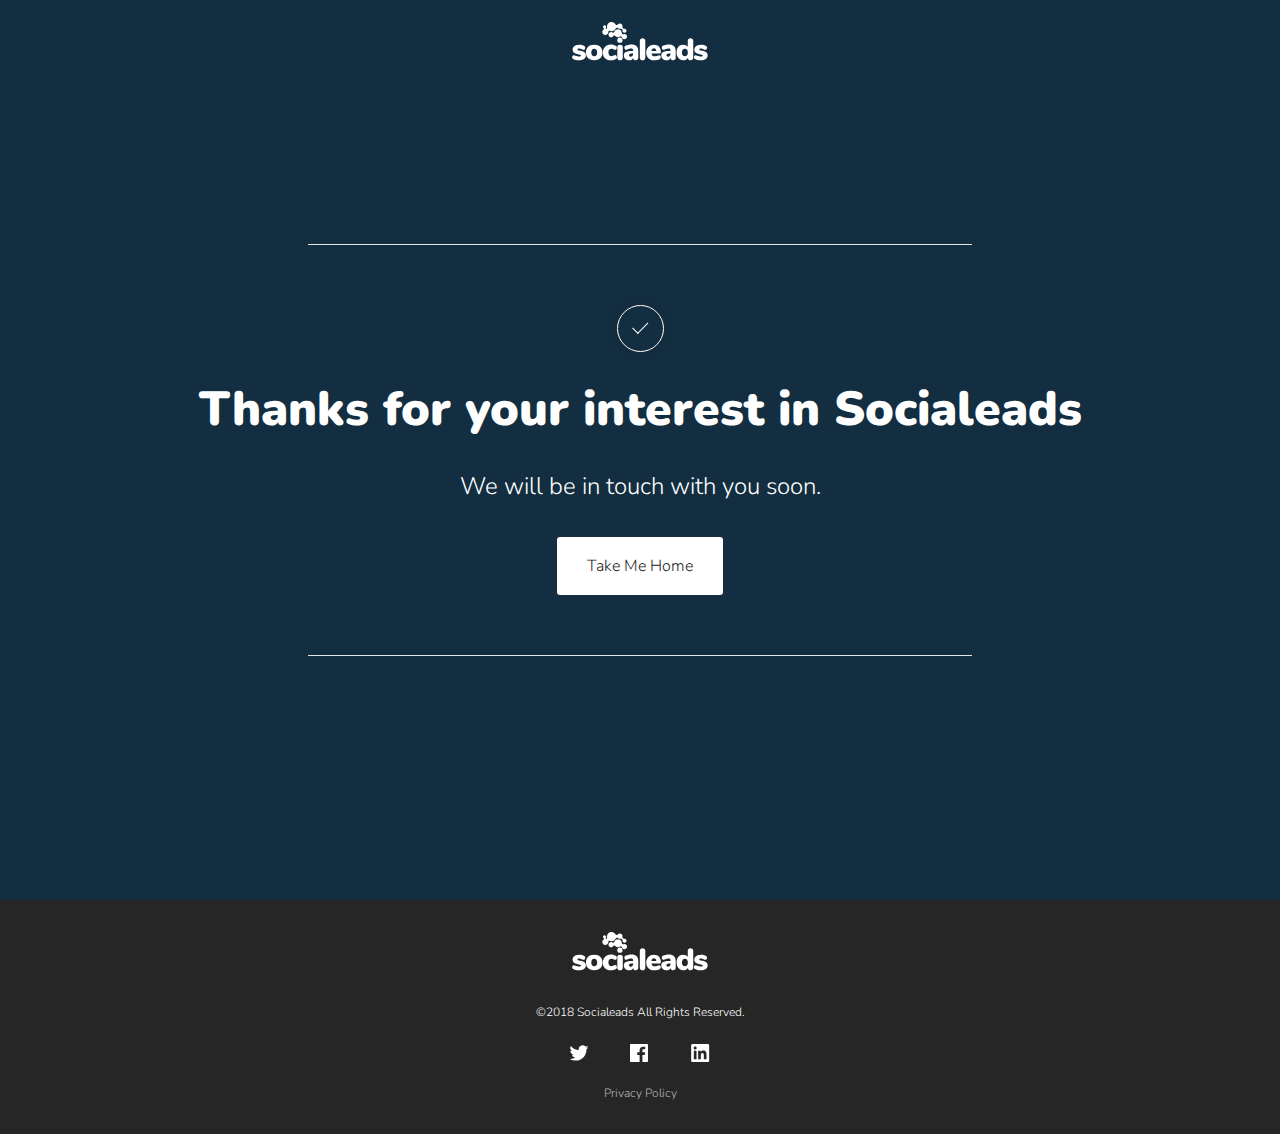
<file: success.html>
<html><head><title>Thanks for your interest in Socialeads</title><meta charset="utf-8"/><meta name="description" content="We will be in touch with you soon."/><meta name="viewport" content="width=device-width, initial-scale=1, shrink-to-fit=no"/><meta property="og:title" content="Thanks for your interest in Socialeads"/><meta property="og:description" content="We will be in touch with you soon."/><meta property="og:url" content=""/><meta property="og:image" content="https://static.pexels.com/photos/362/marketing-man-person-communication.jpg"/><script src="https://kryogenix.org/code/browser/smoothscroll/smoothscroll.js"></script><script src="/assets/js/app.js"></script><link rel="stylesheet" href="https://fonts.googleapis.com/css?family=Nunito:300,300i,700,700i,900"/><link rel="stylesheet" href="/main.css"/><link rel="icon" type="image/png" href="/assets/images/favicon.png"/></head><body class="loading"><div id="hero" class="marquee secondary-dark"><div style="background-image:url(https://static.pexels.com/photos/362/marketing-man-person-communication.jpg" class="image"></div><div class="container"><div class="columns columns-12"><hr/><span class="check"></span><h1>Thanks for your interest in Socialeads</h1><p>We will be in touch with you soon.</p><a href="/" title="Home" class="button">Take Me Home</a><hr/></div></div></div><svg version="1.1" xmlns="http://www.w3.org/2000/svg" xmlns:xlink="http://www.w3.org/1999/xlink" x="0px" y="0px" viewbox="0 0 475 142.9" style="enable-background:new 0 0 475 142.9;" xml:space="preserve" class="logo"><style type="text/css"></style><g class="type"><path d="M18.9,135.9c-3.2-0.7-6-1.8-8.4-3.3c-1-0.5-1.7-1.3-2.3-2.5c-0.6-1.2-0.8-2.5-0.8-4c0-1.9,0.5-3.4,1.5-4.6		c1-1.2,2.3-1.8,3.8-1.8c1,0,2,0.1,2.9,0.4c0.9,0.2,2,0.6,3.3,1.2c2.2,0.8,4.2,1.4,5.9,1.8c1.7,0.4,3.9,0.6,6.5,0.6		c1.9,0,3.4-0.3,4.4-0.8c1.1-0.5,1.6-1.3,1.6-2.2c0-0.8-0.3-1.4-0.8-1.8s-1.5-0.8-3-1.2c-1.5-0.4-3.9-0.9-7.4-1.6		c-6.2-1.2-10.6-3-13.4-5.4c-2.7-2.4-4.1-5.8-4.1-10.2c0-3.2,1-6.1,3-8.6c2-2.6,4.7-4.6,8.2-6c3.5-1.5,7.4-2.2,11.7-2.2		c3.1,0,6.2,0.4,9.1,1.1c3,0.8,5.6,1.8,7.9,3.2c2.2,1.3,3.2,3.3,3.2,6c0,1.9-0.5,3.6-1.6,4.9c-1,1.3-2.3,2-3.9,2		c-1.8,0-4-0.6-6.5-1.8c-1.7-0.8-3.1-1.3-4.4-1.7c-1.3-0.4-2.8-0.6-4.5-0.6c-1.7,0-3.1,0.3-4.1,0.8c-1,0.5-1.5,1.3-1.5,2.2		c0,1.1,0.7,2,2,2.6c1.4,0.6,4,1.3,8.1,2.1c6.7,1.2,11.5,3,14.3,5.4c2.8,2.4,4.2,5.9,4.2,10.4c0,5.1-2.1,9.1-6.3,12.1		c-4.2,3-9.8,4.5-16.9,4.5C26,136.9,22.1,136.5,18.9,135.9z" class="fill-one"></path><path d="M67.3,133.6c-4.3-2.2-7.6-5.3-9.9-9.3c-2.3-4-3.5-8.8-3.5-14.2c0-5.4,1.2-10.1,3.5-14.1c2.3-4,5.6-7.1,9.8-9.2		c4.2-2.2,9.2-3.2,14.9-3.2c5.7,0,10.7,1.1,14.9,3.2c4.2,2.2,7.5,5.2,9.8,9.2c2.3,4,3.5,8.7,3.5,14.1c0,5.4-1.2,10.1-3.5,14.2		c-2.3,4-5.6,7.1-9.8,9.3c-4.2,2.2-9.2,3.3-14.9,3.3C76.5,136.9,71.6,135.8,67.3,133.6z M92.1,110.1c0-8.6-3.3-12.9-9.9-12.9		c-6.6,0-9.9,4.3-9.9,12.9c0,8.6,3.3,12.9,9.9,12.9C88.8,123,92.1,118.7,92.1,110.1z" class="fill-one"></path><path d="M118.5,129.8c-4.9-4.7-7.3-11.2-7.3-19.3c0-5.3,1.2-10.1,3.5-14.2c2.4-4.1,5.7-7.3,10-9.5		c4.3-2.2,9.2-3.3,14.6-3.3c2.9,0,5.8,0.4,8.8,1.1c2.9,0.8,5.5,1.8,7.7,3.2c2.2,1.3,3.2,3.3,3.2,6c0,2.2-0.5,3.9-1.5,5.3		c-1,1.4-2.3,2-3.9,2c-1,0-2-0.2-3-0.5c-1-0.3-2.1-0.8-3.2-1.4c-1.4-0.6-2.6-1.1-3.5-1.4c-1-0.3-2.1-0.5-3.2-0.5		c-6.9,0-10.3,4.2-10.3,12.6c0,4.2,0.9,7.3,2.7,9.5c1.8,2.2,4.3,3.3,7.7,3.3c1.2,0,2.3-0.2,3.3-0.5c1-0.3,2.1-0.8,3.4-1.4		c1.4-0.6,2.5-1.1,3.4-1.4c0.9-0.3,1.8-0.5,2.9-0.5c1.6,0,2.9,0.7,3.9,2c1,1.4,1.5,3.1,1.5,5.3c0,1.3-0.3,2.5-0.8,3.6		c-0.6,1.1-1.3,1.9-2.3,2.4c-4.8,2.9-10.6,4.4-17.5,4.4C130,136.9,123.4,134.5,118.5,129.8z" class="fill-one"></path><path d="M163.2,134.6c-1.8-1.4-2.7-3.6-2.7-6.4V92.3c0-2.8,0.9-5,2.7-6.4c1.8-1.4,4-2.1,6.6-2.1c2.6,0,4.8,0.7,6.6,2.1		c1.8,1.4,2.7,3.6,2.7,6.4v35.9c0,2.8-0.9,5-2.7,6.4c-1.8,1.4-4,2.1-6.6,2.1C167.2,136.7,165,136,163.2,134.6z" class="fill-one"></path><path d="M226,89.2c3.8,3.8,5.7,9.5,5.7,17.2v21.8c0,2.6-0.8,4.7-2.3,6.2c-1.6,1.5-3.7,2.2-6.5,2.2		c-2.4,0-4.4-0.7-6-2.1c-1.6-1.4-2.4-3.3-2.6-5.6c-1,2.5-2.6,4.4-4.9,5.8c-2.3,1.4-5,2.1-8.2,2.1c-3.5,0-6.7-0.7-9.6-2.1		c-2.8-1.4-5.1-3.4-6.7-5.9c-1.6-2.5-2.4-5.4-2.4-8.6c0-3.7,1-6.6,2.9-8.8c1.9-2.2,5-3.8,9.1-4.7c4.2-1,9.8-1.5,16.9-1.5h2.8V104		c0-2.4-0.6-4.2-1.7-5.3c-1.1-1.1-3-1.6-5.6-1.6c-2.8,0-7,1-12.5,2.9c-1.6,0.6-3,0.8-4.1,0.8c-1.7,0-3.1-0.6-4.2-1.9		c-1-1.3-1.6-2.9-1.6-4.9c0-1.5,0.3-2.8,0.9-3.8c0.6-1,1.6-1.8,3-2.6c2.4-1.3,5.5-2.3,9.2-3c3.7-0.8,7.3-1.1,10.8-1.1		C216.4,83.5,222.2,85.4,226,89.2z M211.7,121.8c1.6-1.8,2.4-4,2.4-6.8v-1.2h-1.7c-4.4,0-7.6,0.4-9.5,1.2c-1.9,0.8-2.8,2.1-2.8,4		c0,1.6,0.5,2.9,1.5,4c1,1,2.3,1.6,3.9,1.6C208,124.5,210.1,123.6,211.7,121.8z" class="fill-one"></path></g><g class="type"><path d="M239.6,134.6c-1.8-1.4-2.7-3.6-2.7-6.4V70.7c0-2.8,0.9-5,2.7-6.5c1.8-1.5,4-2.2,6.6-2.2c2.6,0,4.8,0.7,6.6,2.2		c1.8,1.5,2.7,3.6,2.7,6.5v57.4c0,2.8-0.9,5-2.7,6.4c-1.8,1.4-4,2.1-6.6,2.1C243.5,136.7,241.3,136,239.6,134.6z" class="fill-two"></path><path d="M306.6,121.5c1,1.2,1.5,2.9,1.5,4.9c0,2.8-1.4,4.9-4.1,6.4c-2.4,1.2-5.2,2.2-8.4,3c-3.2,0.8-6.2,1.2-8.9,1.2		c-5.7,0-10.7-1.1-14.9-3.2c-4.2-2.2-7.5-5.2-9.8-9.3c-2.3-4-3.4-8.8-3.4-14.2c0-5.1,1.1-9.7,3.3-13.8c2.2-4.1,5.2-7.2,9.2-9.5		c3.9-2.3,8.4-3.4,13.3-3.4c4.8,0,9,1,12.6,3.1c3.6,2.1,6.4,5,8.4,8.9c2,3.8,3,8.3,3,13.4c0,1.6-0.4,2.8-1.1,3.7		c-0.7,0.9-1.8,1.3-3.2,1.3h-27.5c0.5,3.3,1.6,5.7,3.2,7.2c1.7,1.5,4.1,2.2,7.4,2.2c1.7,0,3.3-0.2,4.8-0.6c1.5-0.4,3.1-0.9,4.9-1.6		c1-0.4,2.1-0.8,3.1-1.1c1-0.3,1.9-0.5,2.8-0.5C304.3,119.6,305.6,120.2,306.6,121.5z M279,98.4c-1.5,1.6-2.3,3.8-2.6,6.8h16.4		c-0.4-6.1-3.1-9.2-7.9-9.2C282.4,96,280.5,96.8,279,98.4z" class="fill-two"></path><path d="M353,89.2c3.8,3.8,5.7,9.5,5.7,17.2v21.8c0,2.6-0.8,4.7-2.3,6.2c-1.6,1.5-3.7,2.2-6.5,2.2		c-2.4,0-4.4-0.7-6-2.1c-1.6-1.4-2.4-3.3-2.6-5.6c-1,2.5-2.6,4.4-4.9,5.8c-2.3,1.4-5,2.1-8.2,2.1c-3.5,0-6.7-0.7-9.6-2.1		c-2.8-1.4-5.1-3.4-6.7-5.9c-1.6-2.5-2.4-5.4-2.4-8.6c0-3.7,1-6.6,2.9-8.8c1.9-2.2,5-3.8,9.1-4.7c4.2-1,9.8-1.5,16.9-1.5h2.8V104		c0-2.4-0.6-4.2-1.7-5.3c-1.1-1.1-3-1.6-5.6-1.6c-2.8,0-7,1-12.5,2.9c-1.6,0.6-3,0.8-4.1,0.8c-1.7,0-3.1-0.6-4.2-1.9		s-1.6-2.9-1.6-4.9c0-1.5,0.3-2.8,0.9-3.8c0.6-1,1.6-1.8,3-2.6c2.4-1.3,5.5-2.3,9.2-3c3.7-0.8,7.3-1.1,10.8-1.1		C343.3,83.5,349.2,85.4,353,89.2z M338.6,121.8c1.6-1.8,2.4-4,2.4-6.8v-1.2h-1.7c-4.4,0-7.6,0.4-9.5,1.2c-1.9,0.8-2.8,2.1-2.8,4		c0,1.6,0.5,2.9,1.5,4c1,1,2.3,1.6,3.9,1.6C335,124.5,337,123.6,338.6,121.8z" class="fill-two"></path><path d="M415.5,64.4c1.8,1.6,2.7,3.6,2.7,6v57.7c0,2.6-0.8,4.7-2.5,6.3c-1.7,1.5-3.9,2.3-6.7,2.3c-2.6,0-4.7-0.7-6.3-2		c-1.6-1.4-2.6-3.2-2.8-5.6c-1.5,2.4-3.6,4.3-6.4,5.7c-2.8,1.4-5.9,2.1-9.3,2.1c-4.4,0-8.3-1.1-11.7-3.4c-3.4-2.3-6.1-5.4-8.1-9.5		c-1.9-4.1-2.9-8.8-2.9-14.1c0-5.3,1-9.9,2.9-13.9c1.9-4,4.6-7.1,8-9.2c3.4-2.2,7.4-3.2,11.8-3.2c3.3,0,6.3,0.7,9,2		c2.7,1.3,4.9,3.1,6.4,5.3V70.1c0-2.4,0.8-4.4,2.4-5.8c1.6-1.5,3.8-2.2,6.6-2.2C411.4,62.1,413.7,62.9,415.5,64.4z M397.3,119.7		c1.7-2.2,2.6-5.4,2.6-9.6c0-4.1-0.9-7.2-2.6-9.4c-1.7-2.2-4.2-3.3-7.5-3.3c-3.2,0-5.7,1.1-7.4,3.2c-1.7,2.2-2.6,5.2-2.6,9.3		c0,4.2,0.9,7.4,2.7,9.7s4.2,3.4,7.3,3.4C393.1,123,395.6,121.9,397.3,119.7z" class="fill-two"></path><path d="M432.2,135.9c-3.2-0.7-6-1.8-8.4-3.3c-1-0.5-1.7-1.3-2.3-2.5c-0.6-1.2-0.8-2.5-0.8-4c0-1.9,0.5-3.4,1.5-4.6		c1-1.2,2.3-1.8,3.8-1.8c1,0,2,0.1,2.9,0.4c0.9,0.2,2,0.6,3.3,1.2c2.2,0.8,4.2,1.4,5.9,1.8c1.7,0.4,3.9,0.6,6.5,0.6		c1.9,0,3.4-0.3,4.4-0.8c1.1-0.5,1.6-1.3,1.6-2.2c0-0.8-0.3-1.4-0.8-1.8c-0.5-0.4-1.5-0.8-3-1.2c-1.5-0.4-3.9-0.9-7.4-1.6		c-6.2-1.2-10.6-3-13.4-5.4c-2.7-2.4-4.1-5.8-4.1-10.2c0-3.2,1-6.1,3-8.6c2-2.6,4.7-4.6,8.2-6c3.5-1.5,7.4-2.2,11.7-2.2		c3.1,0,6.2,0.4,9.1,1.1c3,0.8,5.6,1.8,7.9,3.2c2.2,1.3,3.2,3.3,3.2,6c0,1.9-0.5,3.6-1.6,4.9c-1,1.3-2.3,2-3.9,2		c-1.8,0-4-0.6-6.5-1.8c-1.7-0.8-3.1-1.3-4.4-1.7c-1.3-0.4-2.8-0.6-4.5-0.6c-1.7,0-3.1,0.3-4.1,0.8c-1,0.5-1.5,1.3-1.5,2.2		c0,1.1,0.7,2,2,2.6c1.4,0.6,4,1.3,8.1,2.1c6.7,1.2,11.5,3,14.3,5.4c2.8,2.4,4.2,5.9,4.2,10.4c0,5.1-2.1,9.1-6.3,12.1		c-4.2,3-9.8,4.5-16.9,4.5C439.3,136.9,435.4,136.5,432.2,135.9z" class="fill-two"></path></g><g class="brain"><circle cx="169.2" cy="68.4" r="8.8" class="fill-two"></circle><path d="M191,50.4c-2.6-2.6-6.3-3.2-9.4-2l0,0c-2.6,1-5.5-0.9-5.6-3.7l0,0c-0.2-7.3-6.1-13.1-13.4-13.1		c-6,0-11.1,4-12.8,9.5l0,0c-0.7,2.2-3.3,3-5.1,1.6l0,0c-1.5-1.1-3.3-1.8-5.3-1.8c-4.9,0-8.8,3.9-8.8,8.8s3.9,8.8,8.8,8.8		c3.3,0,6.1-1.8,7.6-4.4l0,0c1.1-2,3.8-2.2,5.3-0.5l0,0c2.5,2.9,6.1,4.7,10.2,4.7c2.7,0,5.3-0.8,7.4-2.2l0,0		c2.4-1.6,5.6-0.3,6.2,2.5l0,0c0.4,1.5,1.1,3,2.3,4.2c3.4,3.4,9,3.4,12.5,0C194.4,59.4,194.4,53.9,191,50.4z" class="fill-two"></path><path d="M135.8,37.1L135.8,37.1c1.7,0.6,3.5,1,5.4,1c6.4,0,11.8-3.8,14.3-9.2l0,0c1.3-2.8,5-3.5,7.2-1.4l0,0		c1.6,1.6,3.9,2.6,6.3,2.6c0.8,0,1.5-0.1,2.3-0.3l0,0c3.7-0.9,7.2,2.1,6.8,5.9l0,0c0,0.2,0,0.4,0,0.7c0,3.8,3,6.8,6.8,6.8		s6.8-3,6.8-6.8s-3-6.8-6.8-6.8c-0.3,0-0.6,0-0.9,0.1l0,0c-3.8,0.5-6.9-2.9-6.1-6.6l0,0c0.1-0.6,0.2-1.3,0.2-1.9c0-5-4.1-9-9-9		c-2.8,0-5.3,1.3-7,3.3l0,0c-2,2.4-5.7,2.1-7.3-0.6l0,0C152,10,147,6.8,141.2,6.8c-8.6,0-15.6,7-15.6,15.6c0,1.1,0.1,2.2,0.4,3.3		l0,0c0.6,2.5-1.3,4.9-3.7,5.2c-1.4-1-1.7-2.9-0.6-4.3l0,0c0.7-0.9,1.2-2.1,1.2-3.4c0-3-2.5-5.5-5.5-5.5s-5.5,2.5-5.5,5.5		c0,1.8,0.9,3.5,2.3,4.5l0,0c1.7,1.2,1.7,3.7-0.1,4.9l0,0c-2.7,1.8-4.5,4.9-4.5,8.5c0,5.7,4.6,10.2,10.2,10.2		c5.6,0,10.2-4.6,10.2-10.2l0,0C130,38.1,133,36.1,135.8,37.1z" class="fill-two"></path></g></svg><main id="marketing"></main><footer id="siteFooter"><div class="container"><div class="col-12"><svg version="1.1" xmlns="http://www.w3.org/2000/svg" xmlns:xlink="http://www.w3.org/1999/xlink" x="0px" y="0px" viewbox="0 0 475 142.9" style="enable-background:new 0 0 475 142.9;" xml:space="preserve" class="logo"><style type="text/css"></style><g class="type"><path d="M18.9,135.9c-3.2-0.7-6-1.8-8.4-3.3c-1-0.5-1.7-1.3-2.3-2.5c-0.6-1.2-0.8-2.5-0.8-4c0-1.9,0.5-3.4,1.5-4.6		c1-1.2,2.3-1.8,3.8-1.8c1,0,2,0.1,2.9,0.4c0.9,0.2,2,0.6,3.3,1.2c2.2,0.8,4.2,1.4,5.9,1.8c1.7,0.4,3.9,0.6,6.5,0.6		c1.9,0,3.4-0.3,4.4-0.8c1.1-0.5,1.6-1.3,1.6-2.2c0-0.8-0.3-1.4-0.8-1.8s-1.5-0.8-3-1.2c-1.5-0.4-3.9-0.9-7.4-1.6		c-6.2-1.2-10.6-3-13.4-5.4c-2.7-2.4-4.1-5.8-4.1-10.2c0-3.2,1-6.1,3-8.6c2-2.6,4.7-4.6,8.2-6c3.5-1.5,7.4-2.2,11.7-2.2		c3.1,0,6.2,0.4,9.1,1.1c3,0.8,5.6,1.8,7.9,3.2c2.2,1.3,3.2,3.3,3.2,6c0,1.9-0.5,3.6-1.6,4.9c-1,1.3-2.3,2-3.9,2		c-1.8,0-4-0.6-6.5-1.8c-1.7-0.8-3.1-1.3-4.4-1.7c-1.3-0.4-2.8-0.6-4.5-0.6c-1.7,0-3.1,0.3-4.1,0.8c-1,0.5-1.5,1.3-1.5,2.2		c0,1.1,0.7,2,2,2.6c1.4,0.6,4,1.3,8.1,2.1c6.7,1.2,11.5,3,14.3,5.4c2.8,2.4,4.2,5.9,4.2,10.4c0,5.1-2.1,9.1-6.3,12.1		c-4.2,3-9.8,4.5-16.9,4.5C26,136.9,22.1,136.5,18.9,135.9z" class="fill-one"></path><path d="M67.3,133.6c-4.3-2.2-7.6-5.3-9.9-9.3c-2.3-4-3.5-8.8-3.5-14.2c0-5.4,1.2-10.1,3.5-14.1c2.3-4,5.6-7.1,9.8-9.2		c4.2-2.2,9.2-3.2,14.9-3.2c5.7,0,10.7,1.1,14.9,3.2c4.2,2.2,7.5,5.2,9.8,9.2c2.3,4,3.5,8.7,3.5,14.1c0,5.4-1.2,10.1-3.5,14.2		c-2.3,4-5.6,7.1-9.8,9.3c-4.2,2.2-9.2,3.3-14.9,3.3C76.5,136.9,71.6,135.8,67.3,133.6z M92.1,110.1c0-8.6-3.3-12.9-9.9-12.9		c-6.6,0-9.9,4.3-9.9,12.9c0,8.6,3.3,12.9,9.9,12.9C88.8,123,92.1,118.7,92.1,110.1z" class="fill-one"></path><path d="M118.5,129.8c-4.9-4.7-7.3-11.2-7.3-19.3c0-5.3,1.2-10.1,3.5-14.2c2.4-4.1,5.7-7.3,10-9.5		c4.3-2.2,9.2-3.3,14.6-3.3c2.9,0,5.8,0.4,8.8,1.1c2.9,0.8,5.5,1.8,7.7,3.2c2.2,1.3,3.2,3.3,3.2,6c0,2.2-0.5,3.9-1.5,5.3		c-1,1.4-2.3,2-3.9,2c-1,0-2-0.2-3-0.5c-1-0.3-2.1-0.8-3.2-1.4c-1.4-0.6-2.6-1.1-3.5-1.4c-1-0.3-2.1-0.5-3.2-0.5		c-6.9,0-10.3,4.2-10.3,12.6c0,4.2,0.9,7.3,2.7,9.5c1.8,2.2,4.3,3.3,7.7,3.3c1.2,0,2.3-0.2,3.3-0.5c1-0.3,2.1-0.8,3.4-1.4		c1.4-0.6,2.5-1.1,3.4-1.4c0.9-0.3,1.8-0.5,2.9-0.5c1.6,0,2.9,0.7,3.9,2c1,1.4,1.5,3.1,1.5,5.3c0,1.3-0.3,2.5-0.8,3.6		c-0.6,1.1-1.3,1.9-2.3,2.4c-4.8,2.9-10.6,4.4-17.5,4.4C130,136.9,123.4,134.5,118.5,129.8z" class="fill-one"></path><path d="M163.2,134.6c-1.8-1.4-2.7-3.6-2.7-6.4V92.3c0-2.8,0.9-5,2.7-6.4c1.8-1.4,4-2.1,6.6-2.1c2.6,0,4.8,0.7,6.6,2.1		c1.8,1.4,2.7,3.6,2.7,6.4v35.9c0,2.8-0.9,5-2.7,6.4c-1.8,1.4-4,2.1-6.6,2.1C167.2,136.7,165,136,163.2,134.6z" class="fill-one"></path><path d="M226,89.2c3.8,3.8,5.7,9.5,5.7,17.2v21.8c0,2.6-0.8,4.7-2.3,6.2c-1.6,1.5-3.7,2.2-6.5,2.2		c-2.4,0-4.4-0.7-6-2.1c-1.6-1.4-2.4-3.3-2.6-5.6c-1,2.5-2.6,4.4-4.9,5.8c-2.3,1.4-5,2.1-8.2,2.1c-3.5,0-6.7-0.7-9.6-2.1		c-2.8-1.4-5.1-3.4-6.7-5.9c-1.6-2.5-2.4-5.4-2.4-8.6c0-3.7,1-6.6,2.9-8.8c1.9-2.2,5-3.8,9.1-4.7c4.2-1,9.8-1.5,16.9-1.5h2.8V104		c0-2.4-0.6-4.2-1.7-5.3c-1.1-1.1-3-1.6-5.6-1.6c-2.8,0-7,1-12.5,2.9c-1.6,0.6-3,0.8-4.1,0.8c-1.7,0-3.1-0.6-4.2-1.9		c-1-1.3-1.6-2.9-1.6-4.9c0-1.5,0.3-2.8,0.9-3.8c0.6-1,1.6-1.8,3-2.6c2.4-1.3,5.5-2.3,9.2-3c3.7-0.8,7.3-1.1,10.8-1.1		C216.4,83.5,222.2,85.4,226,89.2z M211.7,121.8c1.6-1.8,2.4-4,2.4-6.8v-1.2h-1.7c-4.4,0-7.6,0.4-9.5,1.2c-1.9,0.8-2.8,2.1-2.8,4		c0,1.6,0.5,2.9,1.5,4c1,1,2.3,1.6,3.9,1.6C208,124.5,210.1,123.6,211.7,121.8z" class="fill-one"></path></g><g class="type"><path d="M239.6,134.6c-1.8-1.4-2.7-3.6-2.7-6.4V70.7c0-2.8,0.9-5,2.7-6.5c1.8-1.5,4-2.2,6.6-2.2c2.6,0,4.8,0.7,6.6,2.2		c1.8,1.5,2.7,3.6,2.7,6.5v57.4c0,2.8-0.9,5-2.7,6.4c-1.8,1.4-4,2.1-6.6,2.1C243.5,136.7,241.3,136,239.6,134.6z" class="fill-two"></path><path d="M306.6,121.5c1,1.2,1.5,2.9,1.5,4.9c0,2.8-1.4,4.9-4.1,6.4c-2.4,1.2-5.2,2.2-8.4,3c-3.2,0.8-6.2,1.2-8.9,1.2		c-5.7,0-10.7-1.1-14.9-3.2c-4.2-2.2-7.5-5.2-9.8-9.3c-2.3-4-3.4-8.8-3.4-14.2c0-5.1,1.1-9.7,3.3-13.8c2.2-4.1,5.2-7.2,9.2-9.5		c3.9-2.3,8.4-3.4,13.3-3.4c4.8,0,9,1,12.6,3.1c3.6,2.1,6.4,5,8.4,8.9c2,3.8,3,8.3,3,13.4c0,1.6-0.4,2.8-1.1,3.7		c-0.7,0.9-1.8,1.3-3.2,1.3h-27.5c0.5,3.3,1.6,5.7,3.2,7.2c1.7,1.5,4.1,2.2,7.4,2.2c1.7,0,3.3-0.2,4.8-0.6c1.5-0.4,3.1-0.9,4.9-1.6		c1-0.4,2.1-0.8,3.1-1.1c1-0.3,1.9-0.5,2.8-0.5C304.3,119.6,305.6,120.2,306.6,121.5z M279,98.4c-1.5,1.6-2.3,3.8-2.6,6.8h16.4		c-0.4-6.1-3.1-9.2-7.9-9.2C282.4,96,280.5,96.8,279,98.4z" class="fill-two"></path><path d="M353,89.2c3.8,3.8,5.7,9.5,5.7,17.2v21.8c0,2.6-0.8,4.7-2.3,6.2c-1.6,1.5-3.7,2.2-6.5,2.2		c-2.4,0-4.4-0.7-6-2.1c-1.6-1.4-2.4-3.3-2.6-5.6c-1,2.5-2.6,4.4-4.9,5.8c-2.3,1.4-5,2.1-8.2,2.1c-3.5,0-6.7-0.7-9.6-2.1		c-2.8-1.4-5.1-3.4-6.7-5.9c-1.6-2.5-2.4-5.4-2.4-8.6c0-3.7,1-6.6,2.9-8.8c1.9-2.2,5-3.8,9.1-4.7c4.2-1,9.8-1.5,16.9-1.5h2.8V104		c0-2.4-0.6-4.2-1.7-5.3c-1.1-1.1-3-1.6-5.6-1.6c-2.8,0-7,1-12.5,2.9c-1.6,0.6-3,0.8-4.1,0.8c-1.7,0-3.1-0.6-4.2-1.9		s-1.6-2.9-1.6-4.9c0-1.5,0.3-2.8,0.9-3.8c0.6-1,1.6-1.8,3-2.6c2.4-1.3,5.5-2.3,9.2-3c3.7-0.8,7.3-1.1,10.8-1.1		C343.3,83.5,349.2,85.4,353,89.2z M338.6,121.8c1.6-1.8,2.4-4,2.4-6.8v-1.2h-1.7c-4.4,0-7.6,0.4-9.5,1.2c-1.9,0.8-2.8,2.1-2.8,4		c0,1.6,0.5,2.9,1.5,4c1,1,2.3,1.6,3.9,1.6C335,124.5,337,123.6,338.6,121.8z" class="fill-two"></path><path d="M415.5,64.4c1.8,1.6,2.7,3.6,2.7,6v57.7c0,2.6-0.8,4.7-2.5,6.3c-1.7,1.5-3.9,2.3-6.7,2.3c-2.6,0-4.7-0.7-6.3-2		c-1.6-1.4-2.6-3.2-2.8-5.6c-1.5,2.4-3.6,4.3-6.4,5.7c-2.8,1.4-5.9,2.1-9.3,2.1c-4.4,0-8.3-1.1-11.7-3.4c-3.4-2.3-6.1-5.4-8.1-9.5		c-1.9-4.1-2.9-8.8-2.9-14.1c0-5.3,1-9.9,2.9-13.9c1.9-4,4.6-7.1,8-9.2c3.4-2.2,7.4-3.2,11.8-3.2c3.3,0,6.3,0.7,9,2		c2.7,1.3,4.9,3.1,6.4,5.3V70.1c0-2.4,0.8-4.4,2.4-5.8c1.6-1.5,3.8-2.2,6.6-2.2C411.4,62.1,413.7,62.9,415.5,64.4z M397.3,119.7		c1.7-2.2,2.6-5.4,2.6-9.6c0-4.1-0.9-7.2-2.6-9.4c-1.7-2.2-4.2-3.3-7.5-3.3c-3.2,0-5.7,1.1-7.4,3.2c-1.7,2.2-2.6,5.2-2.6,9.3		c0,4.2,0.9,7.4,2.7,9.7s4.2,3.4,7.3,3.4C393.1,123,395.6,121.9,397.3,119.7z" class="fill-two"></path><path d="M432.2,135.9c-3.2-0.7-6-1.8-8.4-3.3c-1-0.5-1.7-1.3-2.3-2.5c-0.6-1.2-0.8-2.5-0.8-4c0-1.9,0.5-3.4,1.5-4.6		c1-1.2,2.3-1.8,3.8-1.8c1,0,2,0.1,2.9,0.4c0.9,0.2,2,0.6,3.3,1.2c2.2,0.8,4.2,1.4,5.9,1.8c1.7,0.4,3.9,0.6,6.5,0.6		c1.9,0,3.4-0.3,4.4-0.8c1.1-0.5,1.6-1.3,1.6-2.2c0-0.8-0.3-1.4-0.8-1.8c-0.5-0.4-1.5-0.8-3-1.2c-1.5-0.4-3.9-0.9-7.4-1.6		c-6.2-1.2-10.6-3-13.4-5.4c-2.7-2.4-4.1-5.8-4.1-10.2c0-3.2,1-6.1,3-8.6c2-2.6,4.7-4.6,8.2-6c3.5-1.5,7.4-2.2,11.7-2.2		c3.1,0,6.2,0.4,9.1,1.1c3,0.8,5.6,1.8,7.9,3.2c2.2,1.3,3.2,3.3,3.2,6c0,1.9-0.5,3.6-1.6,4.9c-1,1.3-2.3,2-3.9,2		c-1.8,0-4-0.6-6.5-1.8c-1.7-0.8-3.1-1.3-4.4-1.7c-1.3-0.4-2.8-0.6-4.5-0.6c-1.7,0-3.1,0.3-4.1,0.8c-1,0.5-1.5,1.3-1.5,2.2		c0,1.1,0.7,2,2,2.6c1.4,0.6,4,1.3,8.1,2.1c6.7,1.2,11.5,3,14.3,5.4c2.8,2.4,4.2,5.9,4.2,10.4c0,5.1-2.1,9.1-6.3,12.1		c-4.2,3-9.8,4.5-16.9,4.5C439.3,136.9,435.4,136.5,432.2,135.9z" class="fill-two"></path></g><g class="brain"><circle cx="169.2" cy="68.4" r="8.8" class="fill-two"></circle><path d="M191,50.4c-2.6-2.6-6.3-3.2-9.4-2l0,0c-2.6,1-5.5-0.9-5.6-3.7l0,0c-0.2-7.3-6.1-13.1-13.4-13.1		c-6,0-11.1,4-12.8,9.5l0,0c-0.7,2.2-3.3,3-5.1,1.6l0,0c-1.5-1.1-3.3-1.8-5.3-1.8c-4.9,0-8.8,3.9-8.8,8.8s3.9,8.8,8.8,8.8		c3.3,0,6.1-1.8,7.6-4.4l0,0c1.1-2,3.8-2.2,5.3-0.5l0,0c2.5,2.9,6.1,4.7,10.2,4.7c2.7,0,5.3-0.8,7.4-2.2l0,0		c2.4-1.6,5.6-0.3,6.2,2.5l0,0c0.4,1.5,1.1,3,2.3,4.2c3.4,3.4,9,3.4,12.5,0C194.4,59.4,194.4,53.9,191,50.4z" class="fill-two"></path><path d="M135.8,37.1L135.8,37.1c1.7,0.6,3.5,1,5.4,1c6.4,0,11.8-3.8,14.3-9.2l0,0c1.3-2.8,5-3.5,7.2-1.4l0,0		c1.6,1.6,3.9,2.6,6.3,2.6c0.8,0,1.5-0.1,2.3-0.3l0,0c3.7-0.9,7.2,2.1,6.8,5.9l0,0c0,0.2,0,0.4,0,0.7c0,3.8,3,6.8,6.8,6.8		s6.8-3,6.8-6.8s-3-6.8-6.8-6.8c-0.3,0-0.6,0-0.9,0.1l0,0c-3.8,0.5-6.9-2.9-6.1-6.6l0,0c0.1-0.6,0.2-1.3,0.2-1.9c0-5-4.1-9-9-9		c-2.8,0-5.3,1.3-7,3.3l0,0c-2,2.4-5.7,2.1-7.3-0.6l0,0C152,10,147,6.8,141.2,6.8c-8.6,0-15.6,7-15.6,15.6c0,1.1,0.1,2.2,0.4,3.3		l0,0c0.6,2.5-1.3,4.9-3.7,5.2c-1.4-1-1.7-2.9-0.6-4.3l0,0c0.7-0.9,1.2-2.1,1.2-3.4c0-3-2.5-5.5-5.5-5.5s-5.5,2.5-5.5,5.5		c0,1.8,0.9,3.5,2.3,4.5l0,0c1.7,1.2,1.7,3.7-0.1,4.9l0,0c-2.7,1.8-4.5,4.9-4.5,8.5c0,5.7,4.6,10.2,10.2,10.2		c5.6,0,10.2-4.6,10.2-10.2l0,0C130,38.1,133,36.1,135.8,37.1z" class="fill-two"></path></g></svg><small>&copy;2018 Socialeads All Rights Reserved.</small><div><a href="https://twitter.com/SocialeadsApp" target="_blank"><svg id="Logo_FIXED" data-name="Logo — FIXED" xmlns="http://www.w3.org/2000/svg" viewbox="0 0 400 400"><defs><style>.cls-1{fill:none;}.cls-2{fill:#1da1f2;fill:#FFFFFF;}</style></defs><title>Twitter_Logo_Blue</title><rect width="400" height="400" class="cls-1"></rect><path d="M153.62,301.59c94.34,0,145.94-78.16,145.94-145.94,0-2.22,0-4.43-.15-6.63A104.36,104.36,0,0,0,325,122.47a102.38,102.38,0,0,1-29.46,8.07,51.47,51.47,0,0,0,22.55-28.37,102.79,102.79,0,0,1-32.57,12.45,51.34,51.34,0,0,0-87.41,46.78A145.62,145.62,0,0,1,92.4,107.81a51.33,51.33,0,0,0,15.88,68.47A50.91,50.91,0,0,1,85,169.86c0,.21,0,.43,0,.65a51.31,51.31,0,0,0,41.15,50.28,51.21,51.21,0,0,1-23.16.88,51.35,51.35,0,0,0,47.92,35.62,102.92,102.92,0,0,1-63.7,22A104.41,104.41,0,0,1,75,278.55a145.21,145.21,0,0,0,78.62,23" class="cls-2"></path></svg></a><a href="https://www.facebook.com/SocialeadsApp" target="_blank"><svg version="1.1" xmlns="http://www.w3.org/2000/svg" xmlns:xlink="http://www.w3.org/1999/xlink" x="0px" y="0px" viewbox="0 0 266.9 266.9" xml:space="preserve"><path fill="#FFFFFF" d="M204.6,53.4H62.3c-4.9,0-8.8,4-8.8,8.8v142.3c0,4.9,4,8.8,8.8,8.8h76.6v-62h-20.9v-24.1h20.9 v-17.8c0-20.7,12.6-31.9,31.1-31.9c8.8,0,16.4,0.7,18.6,1v21.6l-12.8,0c-10,0-12,4.8-12,11.8v15.4h23.9l-3.1,24.1h-20.8v62h40.8 c4.9,0,8.8-4,8.8-8.8V62.3C213.4,57.4,209.5,53.4,204.6,53.4z"></path></svg></a><a href="https://www.linkedin.com/company/socialeadsapp" target="_blank"><svg version="1.1" xmlns="http://www.w3.org/2000/svg" xmlns:xlink="http://www.w3.org/1999/xlink" x="0px" y="0px" viewbox="0 0 155.2 144" xml:space="preserve"><g><path fill="#FFFFFF" d="M114.4,28.8H40.8c-3.5,0-6.4,2.8-6.4,6.2V109c0,3.4,2.9,6.2,6.4,6.2h73.6c3.5,0,6.4-2.8,6.4-6.2V35 C120.8,31.6,117.9,28.8,114.4,28.8z M60,102.4H47.2V61.2H60V102.4z M53.6,55.6c-4.1,0-7.4-3.3-7.4-7.4c0-4.1,3.3-7.4,7.4-7.4 c4.1,0,7.4,3.3,7.4,7.4C61,52.2,57.7,55.6,53.6,55.6z M108,102.4H95.2V82.4c0-4.8-0.1-10.9-6.7-10.9c-6.7,0-7.7,5.2-7.7,10.6v20.4 H68V61.2h12.3v5.6h0.2c1.7-3.2,5.9-6.7,12.1-6.7c13,0,15.4,8.5,15.4,19.6V102.4z"></path></g></svg></a></div><small><a href="/privacy_policy">Privacy Policy</a></small></div></div></footer></body></html>
</file>
<file: main.css>
/*! normalize.css v7.0.0 | MIT License | github.com/necolas/normalize.css */
html{line-height:1.15;-ms-text-size-adjust:100%;-webkit-text-size-adjust:100%}body{margin:0}article,aside,footer,header,nav,section{display:block}h1{font-size:2em;margin:0.67em 0}figcaption,figure,main{display:block}figure{margin:1em 40px}hr{-webkit-box-sizing:content-box;box-sizing:content-box;height:0;overflow:visible}pre{font-family:monospace,monospace;font-size:1em}a{background-color:transparent;-webkit-text-decoration-skip:objects}abbr[title]{border-bottom:none;text-decoration:underline;-webkit-text-decoration:underline dotted;text-decoration:underline dotted}b,strong{font-weight:inherit}b,strong{font-weight:bolder}code,kbd,samp{font-family:monospace,monospace;font-size:1em}dfn{font-style:italic}mark{background-color:#ff0;color:#000}small{font-size:80%}sub,sup{font-size:75%;line-height:0;position:relative;vertical-align:baseline}sub{bottom:-0.25em}sup{top:-0.5em}audio,video{display:inline-block}audio:not([controls]){display:none;height:0}img{border-style:none}svg:not(:root){overflow:hidden}button,input,optgroup,select,textarea{font-family:sans-serif;font-size:100%;line-height:1.15;margin:0}button,input{overflow:visible}button,select{text-transform:none}button,html [type="button"],[type="reset"],[type="submit"]{-webkit-appearance:button}button::-moz-focus-inner,[type="button"]::-moz-focus-inner,[type="reset"]::-moz-focus-inner,[type="submit"]::-moz-focus-inner{border-style:none;padding:0}button:-moz-focusring,[type="button"]:-moz-focusring,[type="reset"]:-moz-focusring,[type="submit"]:-moz-focusring{outline:1px dotted ButtonText}fieldset{padding:0.35em 0.75em 0.625em}legend{-webkit-box-sizing:border-box;box-sizing:border-box;color:inherit;display:table;max-width:100%;padding:0;white-space:normal}progress{display:inline-block;vertical-align:baseline}textarea{overflow:auto}[type="checkbox"],[type="radio"]{-webkit-box-sizing:border-box;box-sizing:border-box;padding:0}[type="number"]::-webkit-inner-spin-button,[type="number"]::-webkit-outer-spin-button{height:auto}[type="search"]{-webkit-appearance:textfield;outline-offset:-2px}[type="search"]::-webkit-search-cancel-button,[type="search"]::-webkit-search-decoration{-webkit-appearance:none}::-webkit-file-upload-button{-webkit-appearance:button;font:inherit}details,menu{display:block}summary{display:list-item}canvas{display:inline-block}template{display:none}[hidden]{display:none}.container{position:relative;display:-webkit-box;display:-ms-flexbox;display:flex;-ms-flex-wrap:wrap;flex-wrap:wrap;-ms-flex-pack:distribute;justify-content:space-around;width:90%;min-width:300px;max-width:1280px;margin:0 auto;-webkit-box-sizing:border-box;box-sizing:border-box}.container [class^="col"]{width:96%}.container [class^="col"].columns-1{width:4.33333%}@media screen and (max-width:768px){.container [class^="col"].col-sm-1{width:4.33333%}}@media screen and (min-width:768px) and (max-width:1023px){.container [class^="col"].col-md-1{width:4.33333%}}@media screen and (min-width:1024px) and (max-width:1279px){.container [class^="col"].col-lg-1{width:4.33333%}}@media screen and (min-width:1280px){.container [class^="col"].col-xl-1{width:4.33333%}}.container [class^="col"].columns-2{width:12.66667%}@media screen and (max-width:768px){.container [class^="col"].col-sm-2{width:12.66667%}}@media screen and (min-width:768px) and (max-width:1023px){.container [class^="col"].col-md-2{width:12.66667%}}@media screen and (min-width:1024px) and (max-width:1279px){.container [class^="col"].col-lg-2{width:12.66667%}}@media screen and (min-width:1280px){.container [class^="col"].col-xl-2{width:12.66667%}}.container [class^="col"].columns-3{width:21%}@media screen and (max-width:768px){.container [class^="col"].col-sm-3{width:21%}}@media screen and (min-width:768px) and (max-width:1023px){.container [class^="col"].col-md-3{width:21%}}@media screen and (min-width:1024px) and (max-width:1279px){.container [class^="col"].col-lg-3{width:21%}}@media screen and (min-width:1280px){.container [class^="col"].col-xl-3{width:21%}}.container [class^="col"].columns-4{width:29.33333%}@media screen and (max-width:768px){.container [class^="col"].col-sm-4{width:29.33333%}}@media screen and (min-width:768px) and (max-width:1023px){.container [class^="col"].col-md-4{width:29.33333%}}@media screen and (min-width:1024px) and (max-width:1279px){.container [class^="col"].col-lg-4{width:29.33333%}}@media screen and (min-width:1280px){.container [class^="col"].col-xl-4{width:29.33333%}}.container [class^="col"].columns-5{width:37.66667%}@media screen and (max-width:768px){.container [class^="col"].col-sm-5{width:37.66667%}}@media screen and (min-width:768px) and (max-width:1023px){.container [class^="col"].col-md-5{width:37.66667%}}@media screen and (min-width:1024px) and (max-width:1279px){.container [class^="col"].col-lg-5{width:37.66667%}}@media screen and (min-width:1280px){.container [class^="col"].col-xl-5{width:37.66667%}}.container [class^="col"].columns-6{width:46%}@media screen and (max-width:768px){.container [class^="col"].col-sm-6{width:46%}}@media screen and (min-width:768px) and (max-width:1023px){.container [class^="col"].col-md-6{width:46%}}@media screen and (min-width:1024px) and (max-width:1279px){.container [class^="col"].col-lg-6{width:46%}}@media screen and (min-width:1280px){.container [class^="col"].col-xl-6{width:46%}}.container [class^="col"].columns-7{width:54.33333%}@media screen and (max-width:768px){.container [class^="col"].col-sm-7{width:54.33333%}}@media screen and (min-width:768px) and (max-width:1023px){.container [class^="col"].col-md-7{width:54.33333%}}@media screen and (min-width:1024px) and (max-width:1279px){.container [class^="col"].col-lg-7{width:54.33333%}}@media screen and (min-width:1280px){.container [class^="col"].col-xl-7{width:54.33333%}}.container [class^="col"].columns-8{width:62.66667%}@media screen and (max-width:768px){.container [class^="col"].col-sm-8{width:62.66667%}}@media screen and (min-width:768px) and (max-width:1023px){.container [class^="col"].col-md-8{width:62.66667%}}@media screen and (min-width:1024px) and (max-width:1279px){.container [class^="col"].col-lg-8{width:62.66667%}}@media screen and (min-width:1280px){.container [class^="col"].col-xl-8{width:62.66667%}}.container [class^="col"].columns-9{width:71%}@media screen and (max-width:768px){.container [class^="col"].col-sm-9{width:71%}}@media screen and (min-width:768px) and (max-width:1023px){.container [class^="col"].col-md-9{width:71%}}@media screen and (min-width:1024px) and (max-width:1279px){.container [class^="col"].col-lg-9{width:71%}}@media screen and (min-width:1280px){.container [class^="col"].col-xl-9{width:71%}}.container [class^="col"].columns-10{width:79.33333%}@media screen and (max-width:768px){.container [class^="col"].col-sm-10{width:79.33333%}}@media screen and (min-width:768px) and (max-width:1023px){.container [class^="col"].col-md-10{width:79.33333%}}@media screen and (min-width:1024px) and (max-width:1279px){.container [class^="col"].col-lg-10{width:79.33333%}}@media screen and (min-width:1280px){.container [class^="col"].col-xl-10{width:79.33333%}}.container [class^="col"].columns-11{width:87.66667%}@media screen and (max-width:768px){.container [class^="col"].col-sm-11{width:87.66667%}}@media screen and (min-width:768px) and (max-width:1023px){.container [class^="col"].col-md-11{width:87.66667%}}@media screen and (min-width:1024px) and (max-width:1279px){.container [class^="col"].col-lg-11{width:87.66667%}}@media screen and (min-width:1280px){.container [class^="col"].col-xl-11{width:87.66667%}}.container [class^="col"].columns-12{width:96%}@media screen and (max-width:768px){.container [class^="col"].col-sm-12{width:96%}}@media screen and (min-width:768px) and (max-width:1023px){.container [class^="col"].col-md-12{width:96%}}@media screen and (min-width:1024px) and (max-width:1279px){.container [class^="col"].col-lg-12{width:96%}}@media screen and (min-width:1280px){.container [class^="col"].col-xl-12{width:96%}}html{background-color:#262626}hr{margin:60px 20%;width:60%;border:none;border-bottom:1px solid #e6e6e6}body{opacity:1;-webkit-transition:opacity .2s ease-in-out,background-color .2s ease-in-out;transition:opacity .2s ease-in-out,background-color .2s ease-in-out}body.loading{opacity:0}body section.lightgray,body .marquee.lightgray{background-color:#e6e6e6}body section.black,body .marquee.black{background-color:#262626;color:white}body section.gray,body .marquee.gray{background-color:#b3b3b3;color:white}body section.primary,body .marquee.primary{background-color:#46a0c7;color:white}body section.secondary,body .marquee.secondary{background-color:#265c80;color:white}body section.secondary-dark,body .marquee.secondary-dark{background-color:#132e40;color:white}main{background-color:white;-webkit-box-shadow:0 0 40px rgba(0,0,0,0.2);box-shadow:0 0 40px rgba(0,0,0,0.2);width:100vw}main#simple{text-align:left;text-align:left!important}main#simple .logolink{display:block;border-bottom:1px solid #e6e6e6}main#simple .column:first-child{padding-top:0}main#simple svg{padding-top:20px}main#simple svg .type .fill-one,main#simple svg .type .fill-two{fill:#262626}main#simple svg .brain .fill-one,main#simple svg .brain .fill-two{fill:#46a0c7}main#simple strong{font-weight:700}main#simple h5{margin-top:3em;margin-bottom:0 em}main#simple ul{-webkit-box-sizing:border-box;box-sizing:border-box;padding:20px;font-size:12px;background-color:#e6e6e6;display:block;text-align:left}main#simple ul li{-webkit-box-sizing:border-box;box-sizing:border-box;list-style:disc;display:list-item;text-align:left;width:100%;opacity:1;-webkit-transform:scale(1);transform:scale(1)}main#simple ul li li{list-style:circle}article{text-align:justify}article p:first-of-type{font-size:24px;text-align:center}.column:first-child{padding-top:90px}.column:last-child{padding-bottom:90px}ul{display:-webkit-box;display:-ms-flexbox;display:flex;-webkit-box-orient:horizontal;-webkit-box-direction:normal;-ms-flex-direction:row;flex-direction:row;-webkit-box-pack:center;-ms-flex-pack:center;justify-content:center;list-style:none;margin:0;padding:0;width:100%;-ms-flex-line-pack:distribute;align-content:space-around}@media screen and (max-width:768px){ul{-ms-flex-wrap:wrap;flex-wrap:wrap}}ul li{cursor:arrow;display:inline-block;list-style:none;margin:0;margin:15px;text-align:center;-webkit-transition:-webkit-transform .3s cubic-bezier(0.07,-0.5,0.93,1.5);transition:-webkit-transform .3s cubic-bezier(0.07,-0.5,0.93,1.5);transition:transform .3s cubic-bezier(0.07,-0.5,0.93,1.5);transition:transform .3s cubic-bezier(0.07,-0.5,0.93,1.5),-webkit-transform .3s cubic-bezier(0.07,-0.5,0.93,1.5);width:calc((100% / 3) - 30px);-webkit-box-sizing:border-box;box-sizing:border-box}#works ul li{background:white;padding:30px}#works ul li svg{width:40%;max-width:80px;height:auto;margin-bottom:30px}#works ul li:nth-child(1) svg .st3{fill:#46a0c7}#works ul li:nth-child(2) svg .st0{fill:#265c80}#works ul li:nth-child(3) svg .st2{fill:#262626}#winner ul li>*{position:relative;top:50%;-webkit-transform:translateY(-50%);transform:translateY(-50%);width:auto;padding:0;left:0;margin:auto;display:block}@media screen and (max-width:768px){#winner ul li>*{margin:30px auto}}#winner ul li svg.logo .fill-one{fill:#46a0c7!important}#winner ul li svg.logo .fill-two{fill:#265c80!important}#winner ul li:nth-child(2)>*{height:80px}#winner ul li:nth-child(3)>*{width:70%}@media screen and (max-width:768px){#winner ul li:nth-child(2)>*{height:80px}}@media screen and (max-width:768px){ul li{width:calc(100% - 30px)}}ul li:hover{-webkit-transform:scale(1.1);transform:scale(1.1)}ul li b,ul li strong{display:block}ul li img{height:100px;margin-bottom:30px;width:auto}article p.visible{opacity:1;-webkit-transition:all .3s ease-in-out;transition:all .3s ease-in-out}li.visible{opacity:1;-webkit-transform:scale(1);transform:scale(1);-webkit-transition:all .3s cubic-bezier(0.07,-0.5,0.93,1.5);transition:all .3s cubic-bezier(0.07,-0.5,0.93,1.5)}li.visible:nth-child(1){-webkit-transition-delay:.075s;transition-delay:.075s}li.visible:nth-child(3){-webkit-transition-delay:.15s;transition-delay:.15s}article p,li{opacity:0}li{opacity:0;-webkit-transform:scale(0.5);transform:scale(0.5)}a.button{display:inline-block;border:0;padding:15px 30px;border-radius:3px;background-color:white;color:#262626;cursor:pointer;-webkit-transition:-webkit-transform .3s cubic-bezier(0.07,-0.5,0.93,1.5);transition:-webkit-transform .3s cubic-bezier(0.07,-0.5,0.93,1.5);transition:transform .3s cubic-bezier(0.07,-0.5,0.93,1.5);transition:transform .3s cubic-bezier(0.07,-0.5,0.93,1.5),-webkit-transform .3s cubic-bezier(0.07,-0.5,0.93,1.5)}a.button:hover{-webkit-transform:scale(1.1);transform:scale(1.1)}body{color:#262626;font-family:"Nunito",sans-serif;font-size:16px;font-weight:300;line-height:1.75}body h1,body h2,body h3,body h4,body h5,body h6{font-weight:300}body h1{font-size:48px;font-weight:900;line-height:1}@media screen and (max-width:768px){body h1{font-size:40px}}body h2{color:#b3b3b3;font-size:40px;text-align:center}@media screen and (max-width:768px){body h2{font-size:32px}}body h2+body h2{margin-top:0}body h3{font-size:32px;font-weight:900;text-align:center}@media screen and (max-width:768px){body h3{font-size:28px}}body h4{color:#b3b3b3;font-size:28px}@media screen and (max-width:768px){body h4{font-size:20px}}body h5{font-size:20px;font-weight:900;text-align:center}@media screen and (max-width:768px){body h5{font-size:16px}}body h6{color:#b3b3b3;font-size:16px;text-align:center;text-transform:uppercase}a{color:#b3b3b3;display:inline-block;position:relative;text-decoration:none;-webkit-transform-origin:center center;transform-origin:center center;-webkit-transition:-webkit-transform .3s cubic-bezier(0.07,-0.5,0.93,1.5);transition:-webkit-transform .3s cubic-bezier(0.07,-0.5,0.93,1.5);transition:transform .3s cubic-bezier(0.07,-0.5,0.93,1.5);transition:transform .3s cubic-bezier(0.07,-0.5,0.93,1.5),-webkit-transform .3s cubic-bezier(0.07,-0.5,0.93,1.5)}a[href="#contactUs"]{background-color:#46a0c7;border-radius:3px;color:white;display:inline-block;padding:15px 30px}a[href="#contactUs"]:hover{-webkit-transform:scale(1.1);transform:scale(1.1)}strong,b{font-weight:700}small{font-size:12px}p{margin-bottom:30px}p:last-child{text-align:center}.logo{position:relative;display:block;margin-bottom:30px;left:50%;width:140px;height:auto;z-index:1;-webkit-transform:translateX(-50%);transform:translateX(-50%)}.marquee+.logo{position:absolute;z-index:10;top:20px}.logo .fill-one{fill:white}.logo .fill-two{fill:white}#contactUs{font-family:"Nunito",sans-serif;margin:0}#contactUs h2{color:white}#contactUs fieldset{border:none;padding:30px 0}#contactUs label,#contactUs article label{color:rgba(255,255,255,0.6);text-align:left;font-weight:700;display:inline-block}#contactUs textarea{outline:none;border:1px solid rgba(255,255,255,0.3);font-size:16px;width:100%;font-weight:700;margin-top:15px;margin-bottom:15px;background-color:transparent;padding:15px;font-family:"Nunito",sans-serif;color:white;height:200px}#contactUs textarea::-webkit-input-placeholder{color:rgba(38,38,38,0.3);font-size:28px;font-weight:700}#contactUs textarea:-ms-input-placeholder{color:rgba(38,38,38,0.3);font-size:28px;font-weight:700}#contactUs textarea::-ms-input-placeholder{color:rgba(38,38,38,0.3);font-size:28px;font-weight:700}#contactUs textarea::placeholder{color:rgba(38,38,38,0.3);font-size:28px;font-weight:700}#contactUs textarea:focus{border:1px solid #fff}#contactUs input:not([type="submit"]){border:none;border-radius:none;font-weight:bold;outline:none;width:100%;display:block;border-bottom:1px solid rgba(255,255,255,0.3);background-color:transparent;color:white;font-size:28px;padding:15px 0;margin-bottom:15px;font-family:"Nunito",sans-serif}#contactUs input:not([type="submit"])::-webkit-input-placeholder{color:rgba(38,38,38,0.3);font-weight:700}#contactUs input:not([type="submit"]):-ms-input-placeholder{color:rgba(38,38,38,0.3);font-weight:700}#contactUs input:not([type="submit"])::-ms-input-placeholder{color:rgba(38,38,38,0.3);font-weight:700}#contactUs input:not([type="submit"])::placeholder{color:rgba(38,38,38,0.3);font-weight:700}#contactUs input:not([type="submit"]):focus{border-bottom:1px solid #fff}#contactUs input[type="submit"]{display:inline-block;border:0;padding:15px 30px;border-radius:3px;background-color:white;color:#46a0c7;cursor:pointer;-webkit-transition:-webkit-transform .3s cubic-bezier(0.07,-0.5,0.93,1.5);transition:-webkit-transform .3s cubic-bezier(0.07,-0.5,0.93,1.5);transition:transform .3s cubic-bezier(0.07,-0.5,0.93,1.5);transition:transform .3s cubic-bezier(0.07,-0.5,0.93,1.5),-webkit-transform .3s cubic-bezier(0.07,-0.5,0.93,1.5)}#contactUs input[type="submit"]:hover{-webkit-transform:scale(1.1);transform:scale(1.1)}.marquee{position:relative;-webkit-box-sizing:content-box;box-sizing:content-box;min-height:calc(100vh - 100px);overflow:hidden;background-color:#262626;color:white;text-align:center;padding:50px 0;display:-webkit-box;display:-ms-flexbox;display:flex;-webkit-box-orient:vertical;-webkit-box-direction:normal;-ms-flex-direction:column;flex-direction:column;-webkit-box-pack:center;-ms-flex-pack:center;justify-content:center}.marquee .image{position:absolute;top:0;right:0;bottom:0;left:0;background-size:cover;background-position:center center;opacity:.3;-webkit-transform:scale(1.01) rotate(-0.5deg);transform:scale(1.01) rotate(-0.5deg);-webkit-animation-duration:40s;animation-duration:40s;-webkit-animation-fill-mode:forwards;animation-fill-mode:forwards;-webkit-animation-direction:alternate;animation-direction:alternate;-webkit-animation-iteration-count:infinite;animation-iteration-count:infinite;-webkit-animation-name:kenB;animation-name:kenB}.marquee h1{font-family:"Nunito",Impact,Helvetica,Arial,sans-serif;font-weight:900}.marquee p{text-align:center}@media screen and (min-width:769px){.marquee p:first-of-type{font-size:24px}}.marquee a[href="#contactUs"]{background-color:#46a0c7;color:white}@-webkit-keyframes kenB{from{-webkit-transform:scale(1.02) rotate(-0.3deg);transform:scale(1.02) rotate(-0.3deg)}to{-webkit-transform:scale(1.15) rotate(1.5deg);transform:scale(1.15) rotate(1.5deg)}}@keyframes kenB{from{-webkit-transform:scale(1.02) rotate(-0.3deg);transform:scale(1.02) rotate(-0.3deg)}to{-webkit-transform:scale(1.15) rotate(1.5deg);transform:scale(1.15) rotate(1.5deg)}}.arrow-up{position:fixed;background-color:rgba(38,38,38,0.3);z-index:1000;width:45px;height:45px;bottom:22.5px;right:22.5px;border-radius:50%;border:1px solid white;-webkit-box-shadow:0 0 10px -3px #262626;box-shadow:0 0 10px -3px #262626;-webkit-transition:opacity .3s cubic-bezier(0.07,-0.5,0.93,1.5);transition:opacity .3s cubic-bezier(0.07,-0.5,0.93,1.5);cursor:pointer;opacity:0;-webkit-transform:scale(0);transform:scale(0)}.past-initial .arrow-up{-webkit-transform:scale(1);transform:scale(1);opacity:.7}.past-initial .arrow-up:hover{opacity:1}.arrow-up:before{content:"";pointer-events:none;position:absolute;height:40%;border-left:1px solid white;top:50%;left:50%;-webkit-transform:translate(-50%,-50%);transform:translate(-50%,-50%)}.arrow-up:after{content:"";pointer-events:none;position:absolute;height:20%;width:20%;border-left:1px solid white;border-top:1px solid white;top:32%;left:50%;-webkit-transform-origin:center center;transform-origin:center center;-webkit-transform:translateX(-50%) rotateZ(45deg);transform:translateX(-50%) rotateZ(45deg)}span.check{position:relative;display:inline-block;z-index:1000;width:45px;height:45px;border-radius:50%;border:1px solid white;-webkit-box-shadow:0 0 10px -3px #262626;box-shadow:0 0 10px -3px #262626;-webkit-transition:opacity .3s cubic-bezier(0.07,-0.5,0.93,1.5);transition:opacity .3s cubic-bezier(0.07,-0.5,0.93,1.5);cursor:pointer}span.check:after{content:"";pointer-events:none;position:absolute;height:15%;width:30%;border-left:1px solid white;border-bottom:1px solid white;top:35%;left:50%;-webkit-transform-origin:center center;transform-origin:center center;-webkit-transform:translateX(-50%) rotateZ(-45deg);transform:translateX(-50%) rotateZ(-45deg)}#siteFooter{background-color:#262626;color:white;padding:30px 0;text-align:center;-webkit-box-shadow:0 50vh 0 50vh #262626;box-shadow:0 50vh 0 50vh #262626}#siteFooter svg:not(.logo){height:30px;width:auto;padding:15px}
</file>
